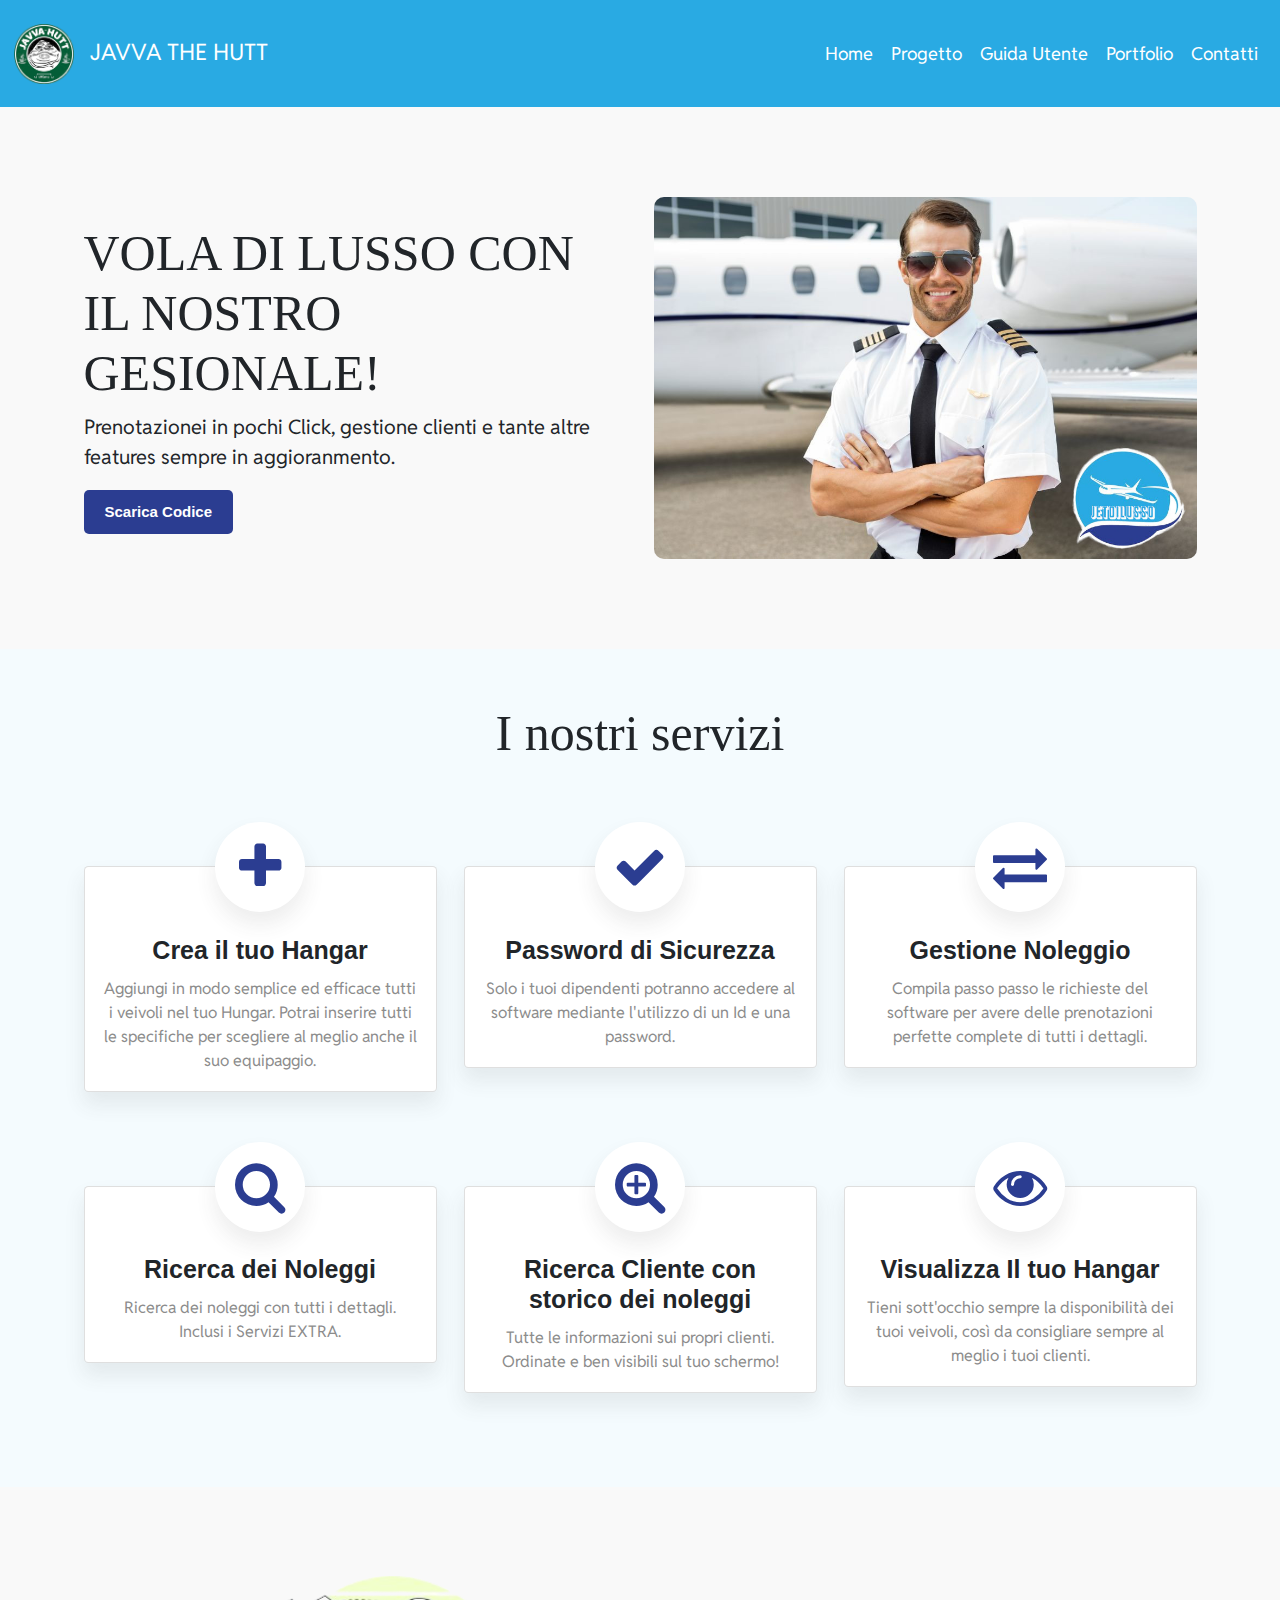
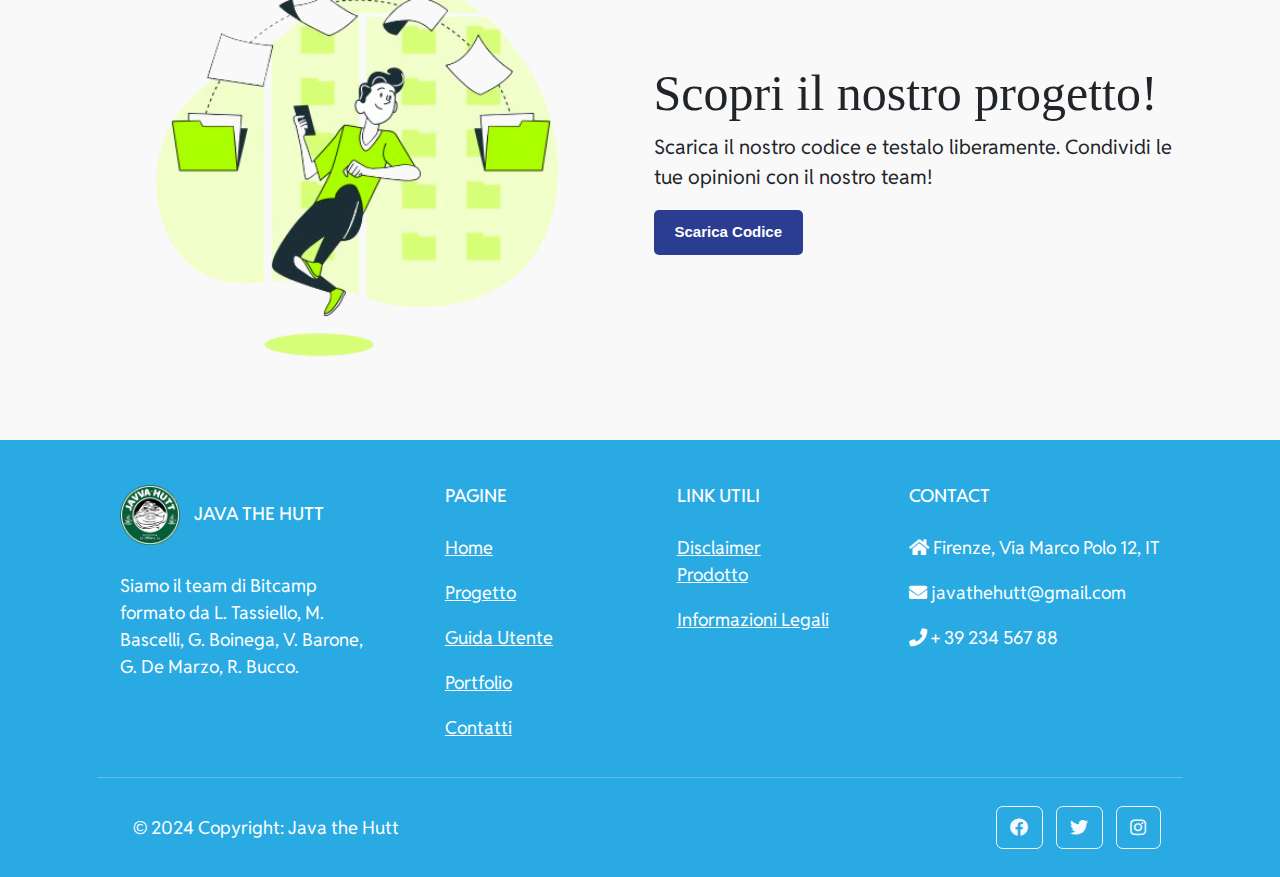
<file: index.html>
﻿<!DOCTYPE html>

<html lang="en" xmlns="http://www.w3.org/1999/xhtml">
<head>

  <meta charset="UTF-8">
  <meta name="viewport" content="width=device-width, initial-scale=1.0">
  <meta name="description" content="">
  <meta name="keywords" content="">
  <meta name="author" content="Mattia Bascelli"> <!-- Aggiungere tutti i nomi -->
  
  <title>Homepage</title>

  <!-- Favicon -->

  <link rel="icon" href="img/logo_hutt.png" type="image/x-icon">

  <!-- Font: Reddit Sans -->

  <link rel="preconnect" href="https://fonts.googleapis.com">
  <link rel="preconnect" href="https://fonts.gstatic.com" crossorigin>
  <link href="https://fonts.googleapis.com/css2?family=Reddit+Sans:ital,wght@0,200..900;1,200..900&display=swap" rel="stylesheet">

  <!-- Link icone -->
    
  <link rel="stylesheet" href="https://cdnjs.cloudflare.com/ajax/libs/font-awesome/5.15.4/css/all.min.css">

    <!-- sezione servizi -->

    <link href="https://maxcdn.bootstrapcdn.com/font-awesome/4.7.0/css/font-awesome.min.css" rel="stylesheet">

    <!-- bootstrap -->

    <link href="https://cdn.jsdelivr.net/npm/bootstrap@5.3.3/dist/css/bootstrap.min.css" rel="stylesheet" integrity="sha384-QWTKZyjpPEjISv5WaRU9OFeRpok6YctnYmDr5pNlyT2bRjXh0JMhjY6hW+ALEwIH" crossorigin="anonymous">
    <script src="https://cdn.jsdelivr.net/npm/bootstrap@5.3.3/dist/js/bootstrap.bundle.min.js" integrity="sha384-YvpcrYf0tY3lHB60NNkmXc5s9fDVZLESaAA55NDzOxhy9GkcIdslK1eN7N6jIeHz" crossorigin="anonymous"></script>

    <link href="src/stile.css" rel="stylesheet" type="text/css">

    <style>
        #radius {
            border-radius: 10px;
        }
    </style>
</head>
<body>

    <!-- navbar -->
    <nav class="navbar navbar-expand-md navbar-light pt-3 pb-3">
        <div class="container-xxl">
        <!-- navbar brand / title -->
        <a class="navbar-brand" href="#home" style="color: white;">
            <img src="img/logo_hutt.png" alt="logo Image" width="60" height="60" style="margin-right: 10px;">
            JAVVA THE HUTT
        </a>
        <!-- toggle button for mobile nav -->
        <button class="navbar-toggler" type="button" data-bs-toggle="collapse" data-bs-target="#main-nav" aria-controls="main-nav" aria-expanded="false" aria-label="Toggle navigation">
            <span class="navbar-toggler-icon"></span>
        </button>

        <!-- navbar links -->
        <div class="collapse navbar-collapse justify-content-end align-center" id="main-nav">
            <ul class="navbar-nav">
            <li class="nav-item">
                <a class="nav-link" href="#home" style="color: white;">Home</a>
            </li>
            <li class="nav-item">
                <a class="nav-link" href="src/progetto.html" style="color: white;">Progetto</a>
            </li>
            <li class="nav-item">
                <a class="nav-link" href="src/guidaUtente.html" style="color: white;">Guida Utente</a>
            </li>
            <li class="nav-item">
                <a class="nav-link" href="src/portfolio.html" style="color: white;">Portfolio</a>
            </li>
            <li class="nav-item">
                <a class="nav-link" href="src/contatti.html" style="color: white;">Contatti</a>
            </li>          
            </ul>
        </div>
        </div>
    </nav>
    


    <main class="mt5 mb5 pt5 pb5">

    <!-- Hero section -->

    <section class="hero_section">

        <div class="container">
            <div class="row align-items-center">
                <div class="col-md-6 first_container">
                    <h2>VOLA DI LUSSO CON IL NOSTRO GESIONALE!</h2>
                    <p>Prenotazionei in pochi Click, gestione clienti e tante altre features sempre in aggioranmento.
                    </p>
                    <a href="src/codiceJava.zip" class="btn color">Scarica Codice</a>
                </div>
                <div class="col-md-6">
                    <img src="img/pilotaJet.jpg" class="img-fluid img_form" alt="pilotaJet" id="radius">
                </div>
            </div>
        </div>

    </section>

    <!-- Sezione funzionatalitá -->

    <section class="container pt-5 pb5 funzionalita">
        <div class="container">
            <h2 class="h3 block-title text-center">I nostri servizi</h2>
            <div class="row pt-5 mt-30">
                <div class="col-lg-4 col-sm-12 mb-30 pb-5 card_funzionalita">
                    <div class="card nostri_servizi_card">
                        <div class="box-shadow bg-white rounded-circle mx-auto text-center" style="width: 90px; height: 90px; margin-top: -45px;">
                            <i class="fa fa-plus fa-3x head-icon"></i>
                        </div>
                        <div class="card-body text-center">
                            <h3 class="card-title pt-1 nostri_servizi_testo">Crea il tuo Hangar</h3>
                            <p class="card-text">Aggiungi in modo semplice ed efficace tutti i veivoli nel tuo Hungar. Potrai inserire tutti le specifiche per scegliere al meglio anche il suo equipaggio.</p>
                        </div>
                    </div>
                </div>
                <div class="col-lg-4 col-sm-12 mb-30 pb-5 card_funzionalita">
                    <div class="card nostri_servizi_card">
                        <div class="box-shadow bg-white rounded-circle mx-auto text-center" style="width: 90px; height: 90px; margin-top: -45px;"><i class="fa fa-check fa-3x head-icon"></i></div>
                        <div class="card-body text-center">
                            <h3 class="card-title pt-1 nostri_servizi_testo">Password di Sicurezza</h3>
                            <p class="card-text">Solo i tuoi dipendenti potranno accedere al software mediante l'utilizzo di un Id e una password.</p>
                        </div>
                    </div>
                </div>
                <div class="col-lg-4 col-sm-12 mb-30 pb-5 card_funzionalita">
                    <div class="card nostri_servizi_card">
                        <div class="box-shadow bg-white rounded-circle mx-auto text-center" style="width: 90px; height: 90px; margin-top: -45px;">
                            <i class="fa fa-exchange fa-3x head-icon"></i>
                        </div>
                        <div class="card-body text-center">
                            <h3 class="card-title pt-1 nostri_servizi_testo">Gestione Noleggio</h3>
                            <p class="card-text">Compila passo passo le richieste del software per avere delle prenotazioni perfette complete di tutti i dettagli.</p>
                        </div>
                    </div>
                </div>
                <div class="col-lg-4 col-sm-12 mb-30 pb-5 card_funzionalita">
                    <div class="card nostri_servizi_card">
                        <div class="box-shadow bg-white rounded-circle mx-auto text-center" style="width: 90px; height: 90px; margin-top: -45px;">
                            <i class="fa fa-search fa-3x head-icon"></i> 
                        </div>
                        <div class="card-body text-center">
                            <h3 class="card-title pt-1 nostri_servizi_testo">Ricerca dei Noleggi</h3>
                            <p class="card-text">Ricerca dei noleggi con tutti i dettagli. Inclusi i Servizi EXTRA.</p>
                        </div>
                    </div>
                </div>
                <div class="col-lg-4 col-sm-12 mb-30 pb-5 card_funzionalita">
                    <div class="card nostri_servizi_card">
                        <div class="box-shadow bg-white rounded-circle mx-auto text-center" style="width: 90px; height: 90px; margin-top: -45px;">
                            <i class="fa fa-search-plus fa-3x head-icon"></i>
                        </div>
                        <div class="card-body text-center">
                            <h3 class="card-title pt-1 nostri_servizi_testo">Ricerca Cliente con storico dei noleggi</h3>
                            <p class="card-text">Tutte le informazioni sui propri clienti. Ordinate e ben visibili sul tuo schermo!</p>
                        </div>
                    </div>
                </div>
                <div class="col-lg-4 col-sm-12 mb-30 pb-5 card_funzionalita">
                    <div class="card nostri_servizi_card">
                        <div class="box-shadow bg-white rounded-circle mx-auto text-center" style="width: 90px; height: 90px; margin-top: -45px;">
                            <i class="fa fa-eye fa-3x head-icon"></i>
                        </div>
                        <div class="card-body text-center">
                            <h3 class="card-title pt-1 nostri_servizi_testo">Visualizza Il tuo Hangar</h3>
                            <p class="card-text">Tieni sott'occhio sempre la disponibilità dei tuoi veivoli, così da consigliare sempre al meglio i tuoi clienti.</p>
                        </div>
                    </div>
                </div>
            </div>
        </div>
    </section>

    <!-- call to action -->

    <section class="call_to_action">

        <div class="container">
            <div class="row align-items-center">
                <div class="col-md-6">
                    <img src="img/call_to_action.png" class="img-fluid img_form" alt="Illustazione di una persona con dei file">
                </div>
                <div class="col-md-6 first_container">
                    <h2>Scopri il nostro progetto!</h2>
                    <p>Scarica il nostro codice e testalo liberamente. Condividi le tue opinioni con il nostro team!
                    </p>
                    <a href="#" class="btn color">Scarica Codice</a>
                </div>
            </div>
        </div>

    </section>



    </main>


    <footer
          class="text-center text-lg-start text-white">
        <!-- Grid container -->
        <div class="container p-4 pb-0">
            <!-- Section: Links -->
            <section class="">
                <!--Grid row-->
                <div class="row">
                <!-- Grid column -->
                <div class="col-md-3 col-lg-3 col-xl-3 mx-auto mt-3">
                    <h6 class="text-uppercase mb-4 font-weight-bold">
                        <img src="img/logo_hutt.png" alt="logo Image" width="60" height="60" style="margin-right: 10px;">
                        Java the Hutt
                    </h6>
                    <p>
                    Siamo il team di Bitcamp formato da L. Tassiello, M. Bascelli, G. Boinega, V. Barone, G. De Marzo, R. Bucco.
                    </p>
                </div>
                <!-- Grid column -->

                <hr class="w-100 clearfix d-md-none" />

                <!-- Grid column -->
                <div class="col-md-2 col-lg-2 col-xl-2 mx-auto mt-3">
                    <h6 class="text-uppercase mb-4 font-weight-bold">Pagine</h6>
                    <p>
                    <a class="text-white" href="index.html">Home</a>
                    </p>
                    <p>
                    <a class="text-white" href="src/progetto.html">Progetto</a>
                    </p>
                    <p>
                    <a class="text-white" href="src/guidaUtente.html">Guida Utente</a>
                    </p>
                    <p>
                    <a class="text-white" href="src/portfolio.html">Portfolio</a>
                    </p>
                    <p>
                    <a class="text-white" href="src/contatti.html">Contatti</a>
                    </p>
                </div>
                <!-- Grid column -->

                <hr class="w-100 clearfix d-md-none" />

                <!-- Grid column -->
                <div class="col-md-3 col-lg-2 col-xl-2 mx-auto mt-3">
                    <h6 class="text-uppercase mb-4 font-weight-bold">
                    Link Utili
                    </h6>
                    <p>
                    <a class="text-white" href="#">Disclaimer Prodotto</a>
                    </p>
                    <p>
                    <a class="text-white" href="#">Informazioni Legali</a>
                    </p>
                    
                </div>

                <!-- Grid column -->
                <hr class="w-100 clearfix d-md-none" />

                <!-- Grid column -->
                <div class="col-md-4 col-lg-3 col-xl-3 mx-auto mt-3">
                    <h6 class="text-uppercase mb-4 font-weight-bold">Contact</h6>
                    <p><i class="fas fa-home mr-3"></i> Firenze, Via Marco Polo 12, IT</p>
                    <p><i class="fas fa-envelope mr-3"></i> javathehutt@gmail.com</p>
                    <p><i class="fas fa-phone mr-3"></i> + 39 234 567 88</p>
                </div>
                <!-- Grid column -->
                </div>
                <!--Grid row-->
            </section>
            <!-- Section: Links -->

            <hr class="my-3">

            <!-- Section: Copyright -->
            <section class="p-3 pt-0">
                <div class="row d-flex align-items-center">
                <!-- Grid column -->
                <div class="col-md-7 col-lg-8 text-center text-md-start">
                    <!-- Copyright -->
                    <div class="p-3">
                    © 2024 Copyright: Java the Hutt
                    </div>
                    <!-- Copyright -->
                </div>
                <!-- Grid column -->

                <!-- Grid column -->
                <div class="col-md-5 col-lg-4 ml-lg-0 text-center text-md-end">
                    <!-- Facebook -->
                    <a
                    class="btn btn-outline-light btn-floating m-1"
                    class="text-white"
                    role="button"
                    ><i class="fab fa-facebook-f"></i
                    ></a>

                    <!-- Twitter -->
                    <a
                    class="btn btn-outline-light btn-floating m-1"
                    class="text-white"
                    role="button"
                    ><i class="fab fa-twitter"></i
                    ></a>

                    <!-- Instagram -->
                    <a
                    class="btn btn-outline-light btn-floating m-1"
                    class="text-white"
                    role="button"
                    ><i class="fab fa-instagram"></i
                    ></a>
                </div>
                <!-- Grid column -->
                </div>
            </section>
            <!-- Section: Copyright -->
        </div>
    </footer>


</body>
</html>
</file>
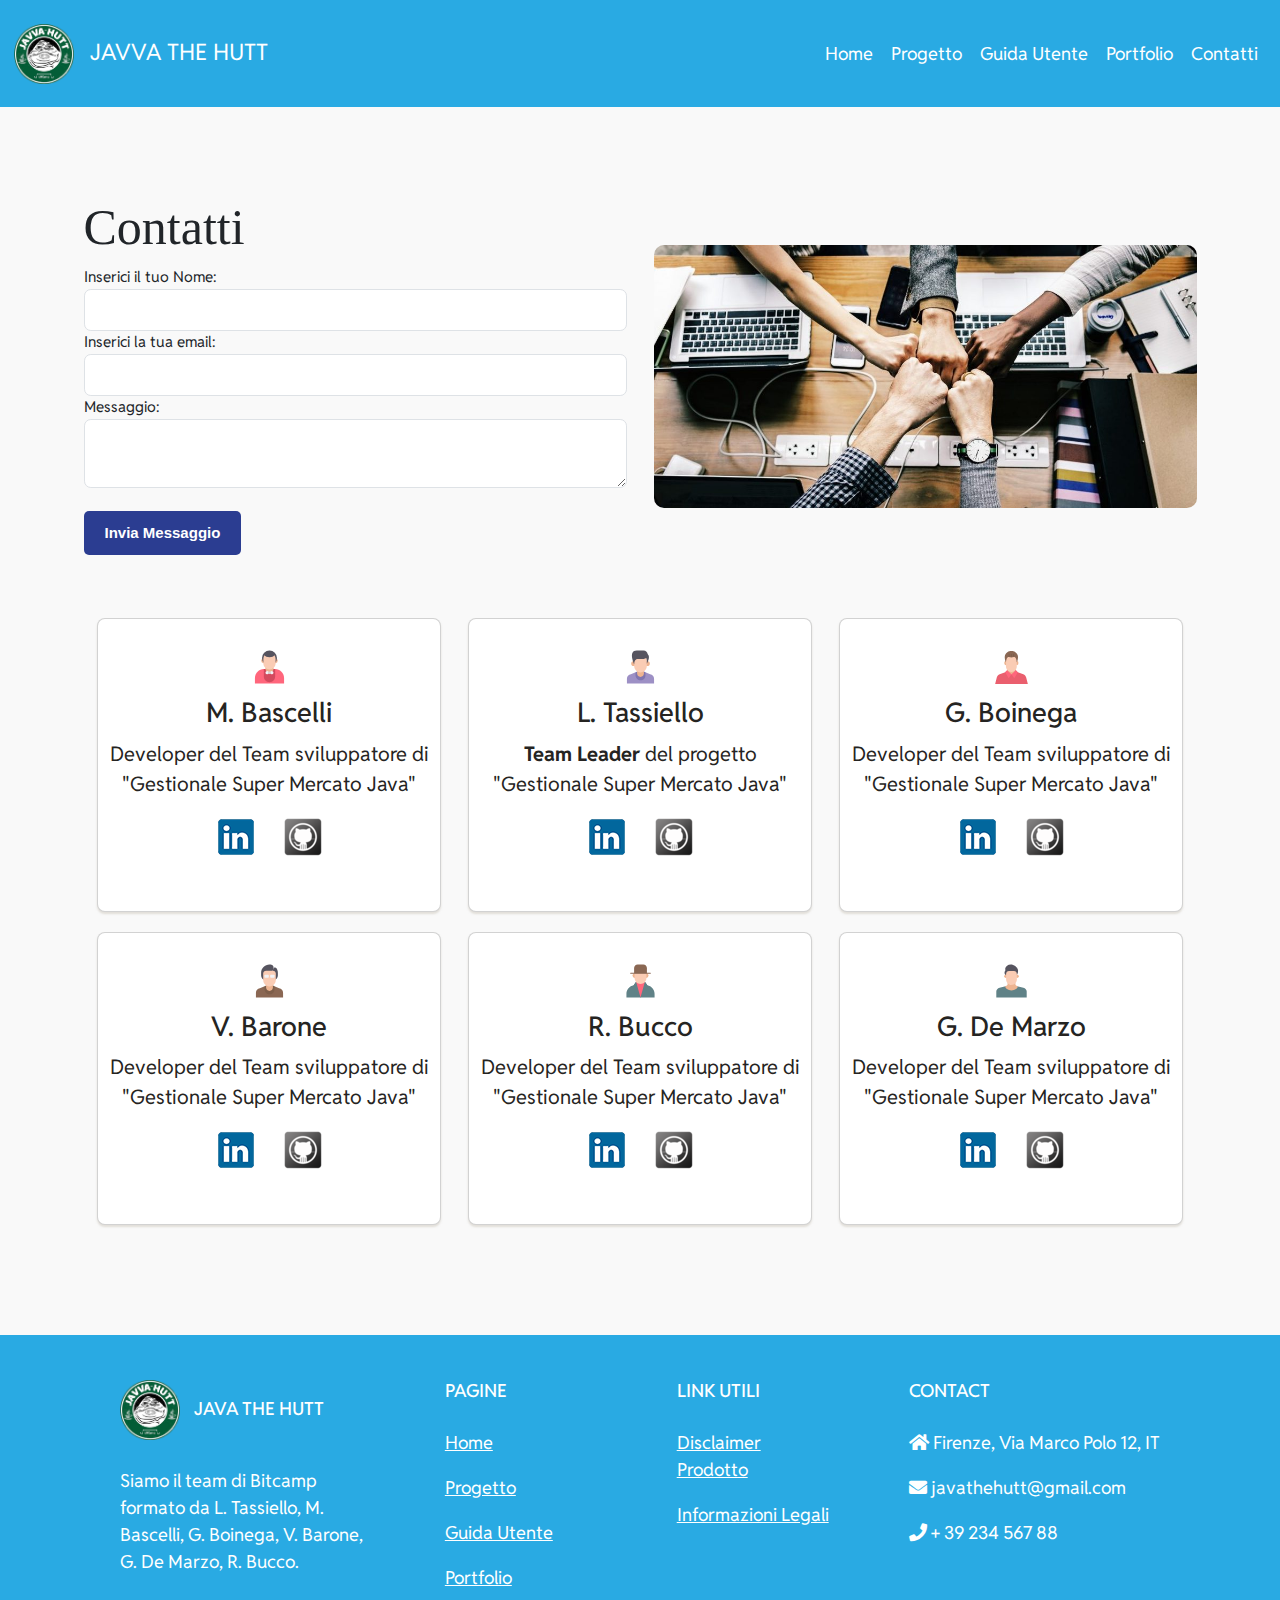
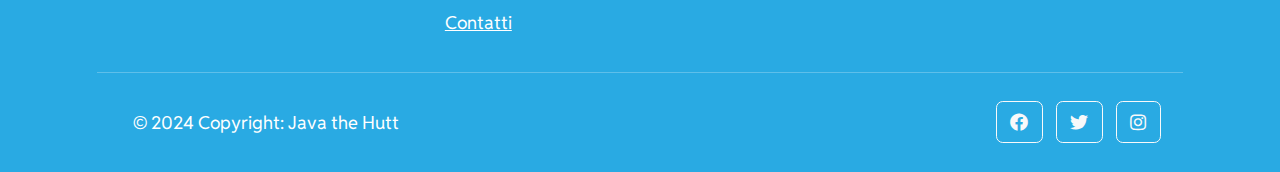
<file: src/contatti.html>
﻿<!DOCTYPE html>

<html lang="en" xmlns="http://www.w3.org/1999/xhtml">
<head>
    <meta charset="UTF-8">
    <meta name="viewport" content="width=device-width, initial-scale=1.0">
    <meta name="description" content="">
    <meta name="keywords" content="">
    <meta name="author" content="Bascelli Mattia"> <!-- Aggiungere tutti i nomi -->

    <title>Progetto - Javva the Hutt</title>

    <!-- Favicon -->

    <link rel="icon" href="../img/logo_hutt.png" type="image/x-icon">

    <!-- Font: Reddit Sans -->

    <link rel="preconnect" href="https://fonts.googleapis.com">
    <link rel="preconnect" href="https://fonts.gstatic.com" crossorigin>
    <link href="https://fonts.googleapis.com/css2?family=Reddit+Sans:ital,wght@0,200..900;1,200..900&display=swap" rel="stylesheet">

    <!-- Link icone -->

    <link rel="stylesheet" href="https://cdnjs.cloudflare.com/ajax/libs/font-awesome/5.15.4/css/all.min.css">

    <!-- sezione servizi -->

    <link href="https://maxcdn.bootstrapcdn.com/font-awesome/4.7.0/css/font-awesome.min.css" rel="stylesheet">

    <!-- bootstrap -->

    <link href="https://cdn.jsdelivr.net/npm/bootstrap@5.3.3/dist/css/bootstrap.min.css" rel="stylesheet" integrity="sha384-QWTKZyjpPEjISv5WaRU9OFeRpok6YctnYmDr5pNlyT2bRjXh0JMhjY6hW+ALEwIH" crossorigin="anonymous">
    <script src="https://cdn.jsdelivr.net/npm/bootstrap@5.3.3/dist/js/bootstrap.bundle.min.js" integrity="sha384-YvpcrYf0tY3lHB60NNkmXc5s9fDVZLESaAA55NDzOxhy9GkcIdslK1eN7N6jIeHz" crossorigin="anonymous"></script>

    <link href="stile.css" rel="stylesheet" type="text/css">
    <style>
        .card {
            border-radius: 8px;
            box-shadow: 0 2px 2px rgba(204, 197, 185, 0.5);
            background-color: #FFFFFF;
            color: #252422;
            margin-bottom: 20px;
            position: relative;
            z-index: 1;
            text-align: center;
        }

        .so_top_icon {
            width: 60px;
            height: 60px;
            border-radius: 50%;
            background: #fff;
            overflow: hidden;
            display: flex;
            align-items: center;
            justify-content: center;
        }

        #radius {
            border-radius: 10px;
        }
    </style>
</head>
<body>
    <!-- navbar -->
    <nav class="navbar navbar-expand-md navbar-light pt-3 pb-3">
        <div class="container-xxl">
            <!-- navbar brand / title -->
            <a class="navbar-brand" href="#home" style="color: white;">
                <img src="../img/logo_hutt.png" alt="logo Image" width="60" height="60" style="margin-right: 10px;">
                JAVVA THE HUTT
            </a>
            <!-- toggle button for mobile nav -->
            <button class="navbar-toggler" type="button" data-bs-toggle="collapse" data-bs-target="#main-nav" aria-controls="main-nav" aria-expanded="false" aria-label="Toggle navigation">
                <span class="navbar-toggler-icon"></span>
            </button>

            <!-- navbar links -->
            <div class="collapse navbar-collapse justify-content-end align-center" id="main-nav">
                <ul class="navbar-nav">
                    <li class="nav-item">
                        <a class="nav-link" href="../index.html" style="color: white;">Home</a>
                    </li>
                    <li class="nav-item">
                        <a class="nav-link" href="progetto.html" style="color: white;">Progetto</a>
                    </li>
                    <li class="nav-item">
                        <a class="nav-link" href="guidaUtente.html" style="color: white;">Guida Utente</a>
                    </li>
                    <li class="nav-item">
                        <a class="nav-link" href="portfolio.html" style="color: white;">Portfolio</a>
                    </li>
                    <li class="nav-item">
                        <a class="nav-link" href="contatti.html" style="color: white;">Contatti</a>
                    </li>
                </ul>
            </div>
        </div>
    </nav>
    <main class="mt5 mb5 pt5 pb5">

        <!-- Hero section -->

        <section class="hero_section">

            <div class="container">
                <div class="row align-items-center">
                    <div class="col-md-6">
                        <h2>Contatti</h2>
                        <form>
                            <div class="form-group">
                                <label for="nome">Inserici il tuo Nome:</label>
                                <input type="text" class="form-control" id="nome" name="nome" required />
                            </div>
                            <div class="form-group">
                                <label for="email">Inserici la tua email:</label>
                                <input type="email" class="form-control" id="email" name="email" required />
                            </div>
                            <div class="form-group">
                                <label for="messaggio">Messaggio:</label>
                                <textarea type="text" class="form-control" id="messaggio" name="messaggio">
                                </textarea>
                            </div>
                            <br />
                            <button type="button" class="btn color">Invia Messaggio</button>
                        </form>
                    </div>
                    <div class="col-md-6 first_container">
                        <img src="../img/team.jpg" class="img-fluid img_form" alt="Illustrazione di una dashboard con delle persone" id="radius">
                        


                    </div>

                </div>
            </div>
            <!--INSERIRE qui form con un div-->
            <main class="pt-2">
                <div class="container mt-5">
                  


                    <div id="containAll" class="container bootstrap snippets bootdeys">
                        <div class="row">
                            <div class="col-md-4 col-sm-6 content-card">
                                <div class="card-big-shadow">
                                    <div class="card " data-background="color" data-color="blue" data-radius="none">
                                        <div id="cont_icona" class="row d-flex justify-content-center align-items-center mt-3">
                                            <div class="so_top_icon">
                                                <svg height="800px" width="800px" version="1.1" id="Layer_1" xmlns="http://www.w3.org/2000/svg" xmlns:xlink="http://www.w3.org/1999/xlink"
                                                     viewBox="0 0 508.609 508.609" xml:space="preserve">
                                                <g>
                                                <circle style="fill:#EEB490;" cx="163.942" cy="159.364" r="36.959" />
                                                <circle style="fill:#EEB490;" cx="344.328" cy="159.364" r="36.959" />
                          </g>
                                                <circle style="fill:#56545F;" cx="254.135" cy="115.285" r="115.285" />
                                                <path style="fill:#FF667C;" d="M338.564,284.821H169.706c-77.309,0-140.037,62.728-140.037,140.037v83.751H478.94v-83.751
                           C478.601,347.55,415.873,284.821,338.564,284.821z" />
                                                <path style="fill:#D34A5E;" d="M166.993,284.821v116.98c0,48.148,38.993,87.142,87.142,87.142s87.142-38.993,87.142-87.142v-116.98
                           H166.993z" />
                                                <circle style="fill:#EEB490;" cx="254.135" cy="271.936" r="62.728" />
                                                <g>
                                                <circle style="fill:#F1F3F7;" cx="218.872" cy="341.785" r="26.109" />
                                                <circle style="fill:#F1F3F7;" cx="289.399" cy="341.785" r="26.109" />
                          </g>
                                                <circle style="fill:#D6D6D8;" cx="254.135" cy="341.785" r="19.666" />
                                                <path style="fill:#FACCB4;" d="M330.766,74.257c-10.172,17.971-40.689,31.195-76.63,31.195s-66.458-13.224-76.63-31.195
                           c-11.189,15.597-17.632,34.585-17.632,54.93v69.171c0,52.217,42.384,94.262,94.262,94.262c52.217,0,94.262-42.384,94.262-94.262
                           v-68.832C348.397,108.842,341.955,89.854,330.766,74.257z" />
                          </svg>
                                            </div>
                                        </div>

                                        <div class="content">
                                            <h4 class="title">M. Bascelli</h4>
                                            <p class="description">Developer del Team sviluppatore di "Gestionale Super Mercato Java"</p>
                                        </div>
                                        <div class="row text-center mb-5 mx-auto immagini">
                                            <div class="col linkedin">
                                                <a href="https://www.linkedin.com/in/mattia-bascelli-b8a60b275/">
                                                    <img src="../img/linkedinSmall.png" alt="LinkedIn" />
                                                </a>
                                            </div>

                                            <div class="col github">
                                                <a href="https://github.com/mattiabascelli">
                                                    <img src="../img/git.png" alt="Github" />
                                                </a>
                                            </div>
                                        </div>
                                    </div> <!-- end card -->
                                </div>
                            </div>

                            <div class="col-md-4 col-sm-6 content-card">
                                <div class="card-big-shadow">
                                    <div class="card " data-background="color" data-color="green" data-radius="none">


                                        <div id="cont_icona" class="row d-flex justify-content-center align-items-center mt-3">

                                            <div class="so_top_icon">

                                                <svg height="800px" width="800px" version="1.1" id="Layer_1" xmlns="http://www.w3.org/2000/svg" xmlns:xlink="http://www.w3.org/1999/xlink"
                                                     viewBox="0 0 508.609 508.609" xml:space="preserve">
                                                <g>
                                                <circle style="fill:#EEB490;" cx="150.887" cy="200.053" r="39.672" />
                                                <circle style="fill:#EEB490;" cx="357.722" cy="200.053" r="39.672" />
                          </g>
                                                <path style="fill:#9D90C5;" d="M463.513,508.609H45.097v-74.935c0-34.925,26.109-64.085,60.355-68.493l92.228-36.62h113.25
                           l92.228,36.62c34.585,4.069,60.355,33.568,60.355,68.493V508.609z" />
                                                <path style="fill:#8075AF;" d="M178.013,348.567v33.568c0,42.723,34.924,78.665,77.648,77.987
                           c41.367-0.678,74.596-34.585,74.596-76.291v-35.264c0-12.207-9.833-22.04-22.04-22.04H199.714
                           C187.846,326.866,178.013,336.699,178.013,348.567z" />
                                                <path style="fill:#EEB490;" d="M202.087,300.419v55.608c0,28.821,23.396,52.217,52.217,52.217l0,0
                           c28.821,0,52.217-23.396,52.217-52.217v-55.608H202.087z" />
                                                <path style="fill:#FACCB4;" d="M306.861,94.601H201.748c-24.752,0-44.758,20.005-44.758,44.758v100.705
                           c0,53.913,43.74,97.314,97.314,97.314l0,0c53.913,0,97.314-43.74,97.314-97.314V139.359
                           C351.619,114.607,331.613,94.601,306.861,94.601z" />
                                                <g>
                                                <path style="fill:#56545F;" d="M351.619,52.895c0,0,74.935,9.833,0,151.226V146.14c0,0-5.425-41.706-30.856-44.079L351.619,52.895z
                    " />
                                                <path style="fill:#56545F;" d="M300.758,0h-92.906c-3.73,0-7.46,0.339-10.85,1.017l0,0c-140.376,0-40.011,210.225-40.011,210.225
                    c0-81.038,50.861-81.377,50.861-81.377h93.245c35.942,0,64.763-29.16,64.763-64.763l0,0C365.86,29.16,336.699,0,300.758,0z" />
                          </g>
                          </svg>


                                            </div>
                                        </div>

                                        <div class="content ">
                                            <h4 class="title">L. Tassiello</h4>
                                            <p class="description"><strong>Team Leader</strong> del progetto "Gestionale Super Mercato Java"</p>
                                        </div>
                                        <div class="row text-center mb-5 mx-auto immagini">
                                            <div class="col linkedin">
                                                <a href="https://www.linkedin.com/in/luca-tassiello-b0b98a2aa">
                                                    <img src="../img/linkedinSmall.png" alt="LinkedIn" />
                                                </a>
                                            </div>

                                            <div class="col github">
                                                <a href="https://github.com/Tassiello">
                                                    <img src="../img/git.png" alt="Github" />
                                                </a>
                                            </div>
                                        </div>

                                    </div> <!-- end card -->
                                </div>
                            </div>

                            <div class="col-md-4 col-sm-6 content-card">
                                <div class="card-big-shadow">
                                    <div class="card " data-background="color" data-color="yellow" data-radius="none">


                                        <div id="cont_icona" class="row d-flex justify-content-center align-items-center mt-3">

                                            <div class="so_top_icon">

                                                <svg version="1.1" id="Layer_1" xmlns="http://www.w3.org/2000/svg" xmlns:xlink="http://www.w3.org/1999/xlink"
                                                     viewBox="0 0 508.968 508.968" xml:space="preserve">
                                                <path style="fill:#EA5F6E;" d="M481.154,407.585c-5.764-22.718-22.379-41.367-44.758-49.166l-84.429-29.838l-46.792-47.809h-50.861
                           h-50.861l-46.792,48.148l-84.429,29.838c-22.04,7.799-38.993,26.109-44.758,49.166L2.383,508.968h504.201L481.154,407.585z" />
                                                <g>
                                                <rect x="187.178" y="277.042" style="fill:#EEB490;" width="130.543" height="82.056" />
                                                <ellipse style="fill:#EEB490;" cx="165.138" cy="186.51" rx="22.04" ry="32.551" />
                                                <ellipse style="fill:#EEB490;" cx="339.761" cy="186.51" rx="22.04" ry="32.551" />
                          </g>
                                                <path style="fill:#FACCB4;" d="M169.207,78.346v161.06c0,46.114,37.298,83.412,83.412,83.412l0,0
                           c46.114,0,83.412-37.298,83.412-83.412V78.346H169.207z" />
                                                <path style="fill:#8A6753;" d="M350.272,66.817C329.25-3.032,252.28,0.02,252.28,0.02s-76.63-3.052-97.653,66.797
                           c-15.597,51.539,14.58,107.147,14.58,107.147s6.103-62.728,23.735-75.613c17.632-12.546,45.775,0,59.677,0
                           c13.902,0,42.045-12.546,59.677,0s23.735,75.613,23.735,75.613S365.53,118.695,350.272,66.817z" />
                                                <g>
                                                <polygon style="fill:#FF667C;" points="187.178,297.726 254.315,359.098 211.591,420.131 156.662,328.92 	" />
                                                <polygon style="fill:#FF667C;" points="321.451,297.726 254.315,359.098 296.699,420.131 351.967,328.92 	" />
                                      </g>
                                                <g>
                                                <path style="fill:#7D5E4A;" d="M252.28,88.179c-3.73,0-6.781-3.052-6.781-6.781V51.559c0-3.73,3.052-6.781,6.781-6.781
                            c3.73,0,6.781,3.052,6.781,6.781v29.838C259.062,85.127,256.01,88.179,252.28,88.179z" />
                                                <path style="fill:#7D5E4A;" d="M217.356,84.449c-3.73,0-6.781-3.052-6.781-6.781V47.829c0-3.73,3.052-6.781,6.781-6.781
                            s6.781,3.052,6.781,6.781v29.838C224.137,81.397,221.085,84.449,217.356,84.449z" />
                                                <path style="fill:#7D5E4A;" d="M287.205,84.449c-3.73,0-6.781-3.052-6.781-6.781V47.829c0-3.73,3.052-6.781,6.781-6.781
                            s6.781,3.052,6.781,6.781v29.838C293.986,81.397,290.934,84.449,287.205,84.449z" />
                          </g>
                          </svg>




                                            </div>


                                        </div>



                                        <div class="content ">
                                            <h4 class="title">G. Boinega</h4>
                                            <p class="description">Developer del Team sviluppatore di "Gestionale Super Mercato Java"</p>
                                        </div>
                                        <div class="row text-center mb-5 mx-auto immagini">
                                            <div class="col linkedin">
                                                <a href="https://www.linkedin.com/in/giuseppe-boinega-59827a1b4/">
                                                    <img src="../img/linkedinSmall.png" alt="LinkedIn" />
                                                </a>
                                            </div>

                                            <div class="col github">
                                                <a href="https://github.com/Pep97">
                                                    <img src="../img/git.png" alt="Github" />
                                                </a>
                                            </div>
                                        </div>

                                    </div> <!-- end card -->
                                </div>
                            </div>
                        </div>
                        <div class="row">

                            <div class="col-md-4 col-sm-6 content-card">
                                <div class="card-big-shadow">
                                    <div class="card " data-background="color" data-color="brown" data-radius="none">


                                        <div id="cont_icona" class="row d-flex justify-content-center align-items-center mt-3">

                                            <div class="so_top_icon">

                                                <svg height="800px" width="800px" version="1.1" id="Layer_1" xmlns="http://www.w3.org/2000/svg" xmlns:xlink="http://www.w3.org/1999/xlink"
                                                     viewBox="0 0 508.609 508.609" xml:space="preserve">
                                                <path style="fill:#8A6753;" d="M463.513,508.609H45.097v-74.935c0-34.925,26.109-64.085,60.355-68.493l92.228-36.62h113.25
                       l92.228,36.62c34.585,4.069,60.355,33.568,60.355,68.493V508.609z" />
                                                <path style="fill:#7D5E4A;" d="M178.013,348.567v33.568c0,42.723,34.924,78.665,77.648,77.987
                       c41.367-0.678,74.596-34.585,74.596-76.291v-35.264c0-12.207-9.833-22.04-22.04-22.04H199.714
                       C187.846,326.866,178.013,336.699,178.013,348.567z" />
                                                <path style="fill:#EEB490;" d="M202.087,300.419v55.608c0,28.821,23.396,52.217,52.217,52.217l0,0
                       c28.821,0,52.217-23.396,52.217-52.217v-55.608H202.087z" />
                                                <g>
                                                <path style="fill:#56545F;" d="M254.305,0L254.305,0C182.76,0,125.118,57.981,125.118,129.187v34.585
                    c0,44.079,35.603,79.682,79.682,79.682h50.522l59.677-185.473c7.46-23.396-6.103-48.487-30.177-54.252
                    C274.988,1.356,264.816,0,254.305,0z" />
                                                <path style="fill:#56545F;" d="M312.625,65.78l-57.303,177.674h48.487c44.079,0,79.682-35.603,79.682-79.682v-34.585
                    c0-26.109-7.799-50.522-21.023-70.866C349.584,38.993,319.746,43.401,312.625,65.78z" />
                          </g>
                                                <path style="fill:#FACCB4;" d="M306.861,94.601H201.748c-24.752,0-44.758,20.005-44.758,44.758v100.705
                       c0,53.913,43.74,97.314,97.314,97.314l0,0c53.913,0,97.314-43.74,97.314-97.314V139.359
                       C351.619,114.607,331.613,94.601,306.861,94.601z" />
                                                <g>
                                                <path style="fill:#F1F3F7;" d="M231.926,204.122h-44.079c-6.442,0-11.868-5.425-11.868-11.868V168.18
                        c0-6.442,5.425-11.868,11.868-11.868h44.079c6.442,0,11.868,5.425,11.868,11.868v24.074
                        C243.454,198.697,238.368,204.122,231.926,204.122z" />
                                                <path style="fill:#F1F3F7;" d="M320.763,204.122h-44.079c-6.442,0-11.868-5.425-11.868-11.868V168.18
                        c0-6.442,5.425-11.868,11.868-11.868h44.079c6.442,0,11.868,5.425,11.868,11.868v24.074
                        C332.63,198.697,327.205,204.122,320.763,204.122z" />
                              </g>
                              </svg>





                                            </div>



                                        </div>


                                        <div class="content ">
                                            <h4 class="title">V. Barone</h4>
                                            <p class="description">Developer del Team sviluppatore di "Gestionale Super Mercato Java"</p>
                                        </div>
                                        <div class="row text-center mb-5 mx-auto immagini">
                                            <div class="col linkedin">
                                                <a href="https://www.linkedin.com/in/vincenzo-barone-58a840169/">
                                                    <img src="../img/linkedinSmall.png" alt="LinkedIn" />
                                                </a>
                                            </div>

                                            <div class="col github">
                                                <a href="https://github.com/vincenzobarone98">
                                                    <img src="../img/git.png" alt="Github" />
                                                </a>
                                            </div>
                                        </div>

                                    </div> <!-- end card -->
                                </div>
                            </div>

                            <div class="col-md-4 col-sm-6 content-card">
                                <div class="card-big-shadow">
                                    <div class="card " data-background="color" data-color="purple" data-radius="none">

                                        <div id="cont_icona" class="row d-flex justify-content-center align-items-center mt-3">

                                            <div class="so_top_icon">
                                                <svg height="800px" width="800px" version="1.1" id="Layer_1" xmlns="http://www.w3.org/2000/svg" xmlns:xlink="http://www.w3.org/1999/xlink"
                                                     viewBox="0 0 508.948 508.948" xml:space="preserve">
                                                <path style="fill:#608287;" d="M360.604,318.389l-38.315-50.861H186.66l-38.315,50.861
                       C85.277,329.918,37.468,385.187,37.468,451.645v57.303h434.013v-57.303C471.481,385.187,423.672,329.918,360.604,318.389z" />
                                                <polygon style="fill:#FF667C;" points="186.66,267.528 181.234,332.291 222.601,445.881 254.474,508.609 309.065,402.819
                       328.392,313.303 322.289,267.528 " />
                                                <g>
                                                <polygon style="fill:#608287;" points="186.66,267.528 254.474,508.609 155.804,412.991 185.303,381.796 145.293,376.032
                    148.344,318.389 	" />
                                                <polygon style="fill:#608287;" points="322.289,267.528 254.474,508.609 353.144,412.991 323.645,381.796 363.656,376.032
                    360.604,318.389 	" />
                          </g>
                                                <g>
                                                <circle style="fill:#EEB490;" cx="167.332" cy="171.232" r="35.603" />
                                                <circle style="fill:#EEB490;" cx="341.616" cy="171.232" r="35.603" />
                          </g>
                                                <path style="fill:#FACCB4;" d="M254.474,50.861L254.474,50.861c-50.522,0-91.211,40.689-91.211,91.211v66.797
                           c0,50.522,40.689,91.211,91.211,91.211l0,0c50.522,0,91.211-40.689,91.211-91.211v-66.797
                           C345.685,91.889,304.996,50.861,254.474,50.861z" />
                                                <g>
                                                <path style="fill:#8A6753;" d="M408.074,142.072h-307.2c-3.73,0-6.781-3.052-6.781-6.781s3.052-6.781,6.781-6.781h306.861
                    c3.73,0,6.781,3.052,6.781,6.781S411.804,142.072,408.074,142.072z" />
                                                <path style="fill:#8A6753;" d="M353.144,135.29h-197.34V55.269C155.804,24.752,180.556,0,211.073,0h87.142
                    c30.517,0,55.269,24.752,55.269,55.269v80.021H353.144z" />
                          </g>
                          </svg>
                                            </div>

                                        </div>


                                        <div class="content ">
                                            <h4 class="title">R. Bucco</h4>
                                            <p class="description">Developer del Team sviluppatore di "Gestionale Super Mercato Java"</p>
                                        </div>
                                        <div class="row text-center mb-5 mx-auto immagini">
                                            <div class="col linkedin">
                                                <a href="https://www.linkedin.com/in/roberto-bucco-484663295">
                                                    <img src="../img/linkedinSmall.png" alt="LinkedIn" />
                                                </a>
                                            </div>

                                            <div class="col github">
                                                <a href="https://github.com/BUCCOROBERTO">
                                                    <img src="../img/git.png" alt="Github" />
                                                </a>
                                            </div>
                                        </div>

                                    </div> <!-- end card -->
                                </div>
                            </div>

                            <div class="col-md-4 col-sm-6 content-card">
                                <div class="card-big-shadow">
                                    <div class="card " data-background="color" data-color="orange" data-radius="none">


                                        <div id="cont_icona" class="row d-flex justify-content-center align-items-center mt-3">

                                            <div class="so_top_icon">

                                                <svg height="800px" width="800px" version="1.1" id="Layer_1" xmlns="http://www.w3.org/2000/svg" xmlns:xlink="http://www.w3.org/1999/xlink"
                                                     viewBox="0 0 508.698 508.698" xml:space="preserve">
                                                <path style="fill:#608287;" d="M488.648,508.698v-91.55c0-28.482-21.023-53.234-50.861-60.016l-183.438-43.401L70.91,357.132
                           c-29.838,7.121-50.861,31.873-50.861,60.016v91.55H488.648z" />
                                                <path style="fill:#EEB490;" d="M352.002,336.788L352.002,336.788c0,0-37.298-12.546-37.298-28.821c0-16.276,0-27.126,0-27.126
                           h-60.355h-60.355c0,0,0,10.85,0,27.126c0,16.275-37.298,28.821-37.298,28.821s0,0,0,0.339c0,34.585,43.74,62.389,97.653,62.389
                           C308.261,399.177,352.002,371.373,352.002,336.788L352.002,336.788z" />
                                                <g>
                                                <path style="fill:#56545F;" d="M161.443,91.977c0,0-38.315,26.787,9.833,92.228l55.269-96.975L161.443,91.977z" />
                                                <path style="fill:#56545F;" d="M176.023,109.27c0,0-24.413-12.207-17.293-51.878c7.46-39.672,81.377-89.176,156.991-30.177
                        s21.362,133.595,21.362,133.595L176.023,109.27z" />
                          </g>
                                                <g>
                                                <circle style="fill:#EEB490;" cx="338.778" cy="179.797" r="27.465" />
                                                <circle style="fill:#EEB490;" cx="169.92" cy="179.797" r="27.465" />
                      </g>
                                                <path style="fill:#FACCB4;" d="M292.664,100.115h-76.63c-24.752,0-44.758,20.005-44.758,44.758v84.429
                       c0,46.453,37.976,85.785,84.429,84.768c45.097-1.017,81.377-37.637,81.377-83.073v-86.124
                       C337.422,120.12,317.416,100.115,292.664,100.115z" />
                      </svg>




                                            </div>
                                        </div>


                                        <div class="content ">
                                            <h4 class="title">G. De Marzo</h4>
                                            <p class="description">Developer del Team sviluppatore di "Gestionale Super Mercato Java"</p>
                                        </div>
                                        <div class="row text-center mb-5 mx-auto immagini">
                                            <div class="col linkedin">
                                                <a href="https://www.linkedin.com/in/giovanni-de-marzo-0a967520b/">
                                                    <img src="../img/linkedinSmall.png" alt="LinkedIn" />
                                                </a>
                                            </div>

                                            <div class="col github">
                                                <a href="https://github.com/giovad29">
                                                    <img src="../img/git.png" alt="Github" />
                                                </a>
                                            </div>
                                        </div>

                                    </div> <!-- end card -->
                                </div>
                            </div>
                        </div>
                    </div>
                </div>
            </main>
        </section>

    </main>
   







    <footer class="text-center text-lg-start text-white">
        <!-- Grid container -->
        <div class="container p-4 pb-0">
            <!-- Section: Links -->
            <section class="">
                <!--Grid row-->
                <div class="row">
                    <!-- Grid column -->
                    <div class="col-md-3 col-lg-3 col-xl-3 mx-auto mt-3">
                        <h6 class="text-uppercase mb-4 font-weight-bold">
                            <img src="../img/logo_hutt.png" alt="logo Image" width="60" height="60" style="margin-right: 10px;">
                            Java the Hutt
                        </h6>
                        <p>
                            Siamo il team di Bitcamp formato da L. Tassiello, M. Bascelli, G. Boinega, V. Barone, G. De Marzo, R. Bucco.
                        </p>
                    </div>
                    <!-- Grid column -->

                    <hr class="w-100 clearfix d-md-none" />

                    <!-- Grid column -->
                    <div class="col-md-2 col-lg-2 col-xl-2 mx-auto mt-3">
                        <h6 class="text-uppercase mb-4 font-weight-bold">Pagine</h6>
                        <p>
                            <a class="text-white" href="../index.html">Home</a>
                        </p>
                        <p>
                            <a class="text-white" href="progetto.html">Progetto</a>
                        </p>
                        <p>
                            <a class="text-white" href="guidaUtente.html">Guida Utente</a>
                        </p>
                        <p>
                            <a class="text-white" href="portfolio.html">Portfolio</a>
                        </p>
                        <p>
                            <a class="text-white" href="contatti.html">Contatti</a>
                        </p>
                    </div>
                    <!-- Grid column -->

                    <hr class="w-100 clearfix d-md-none" />

                    <!-- Grid column -->
                    <div class="col-md-3 col-lg-2 col-xl-2 mx-auto mt-3">
                        <h6 class="text-uppercase mb-4 font-weight-bold">
                            Link Utili
                        </h6>
                        <p>
                            <a class="text-white" href="#">Disclaimer Prodotto</a>
                        </p>
                        <p>
                            <a class="text-white" href="#">Informazioni Legali</a>
                        </p>

                    </div>

                    <!-- Grid column -->
                    <hr class="w-100 clearfix d-md-none" />

                    <!-- Grid column -->
                    <div class="col-md-4 col-lg-3 col-xl-3 mx-auto mt-3">
                        <h6 class="text-uppercase mb-4 font-weight-bold">Contact</h6>
                        <p><i class="fas fa-home mr-3"></i> Firenze, Via Marco Polo 12, IT</p>
                        <p><i class="fas fa-envelope mr-3"></i> javathehutt@gmail.com</p>
                        <p><i class="fas fa-phone mr-3"></i> + 39 234 567 88</p>
                    </div>
                    <!-- Grid column -->
                </div>
                <!--Grid row-->
            </section>
            <!-- Section: Links -->

            <hr class="my-3">

            <!-- Section: Copyright -->
            <section class="p-3 pt-0">
                <div class="row d-flex align-items-center">
                    <!-- Grid column -->
                    <div class="col-md-7 col-lg-8 text-center text-md-start">
                        <!-- Copyright -->
                        <div class="p-3">
                            © 2024 Copyright: Java the Hutt
                        </div>
                        <!-- Copyright -->
                    </div>
                    <!-- Grid column -->
                    <!-- Grid column -->
                    <div class="col-md-5 col-lg-4 ml-lg-0 text-center text-md-end">
                        <!-- Facebook -->
                        <a class="btn btn-outline-light btn-floating m-1"
                           class="text-white"
                           role="button">
                            <i class="fab fa-facebook-f"></i>
                        </a>

                        <!-- Twitter -->
                        <a class="btn btn-outline-light btn-floating m-1"
                           class="text-white"
                           role="button">
                            <i class="fab fa-twitter"></i>
                        </a>

                        <!-- Instagram -->
                        <a class="btn btn-outline-light btn-floating m-1"
                           class="text-white"
                           role="button">
                            <i class="fab fa-instagram"></i>
                        </a>
                    </div>
                    <!-- Grid column -->
                </div>
            </section>
            <!-- Section: Copyright -->
        </div>
    </footer>



</body>
</html>
</file>
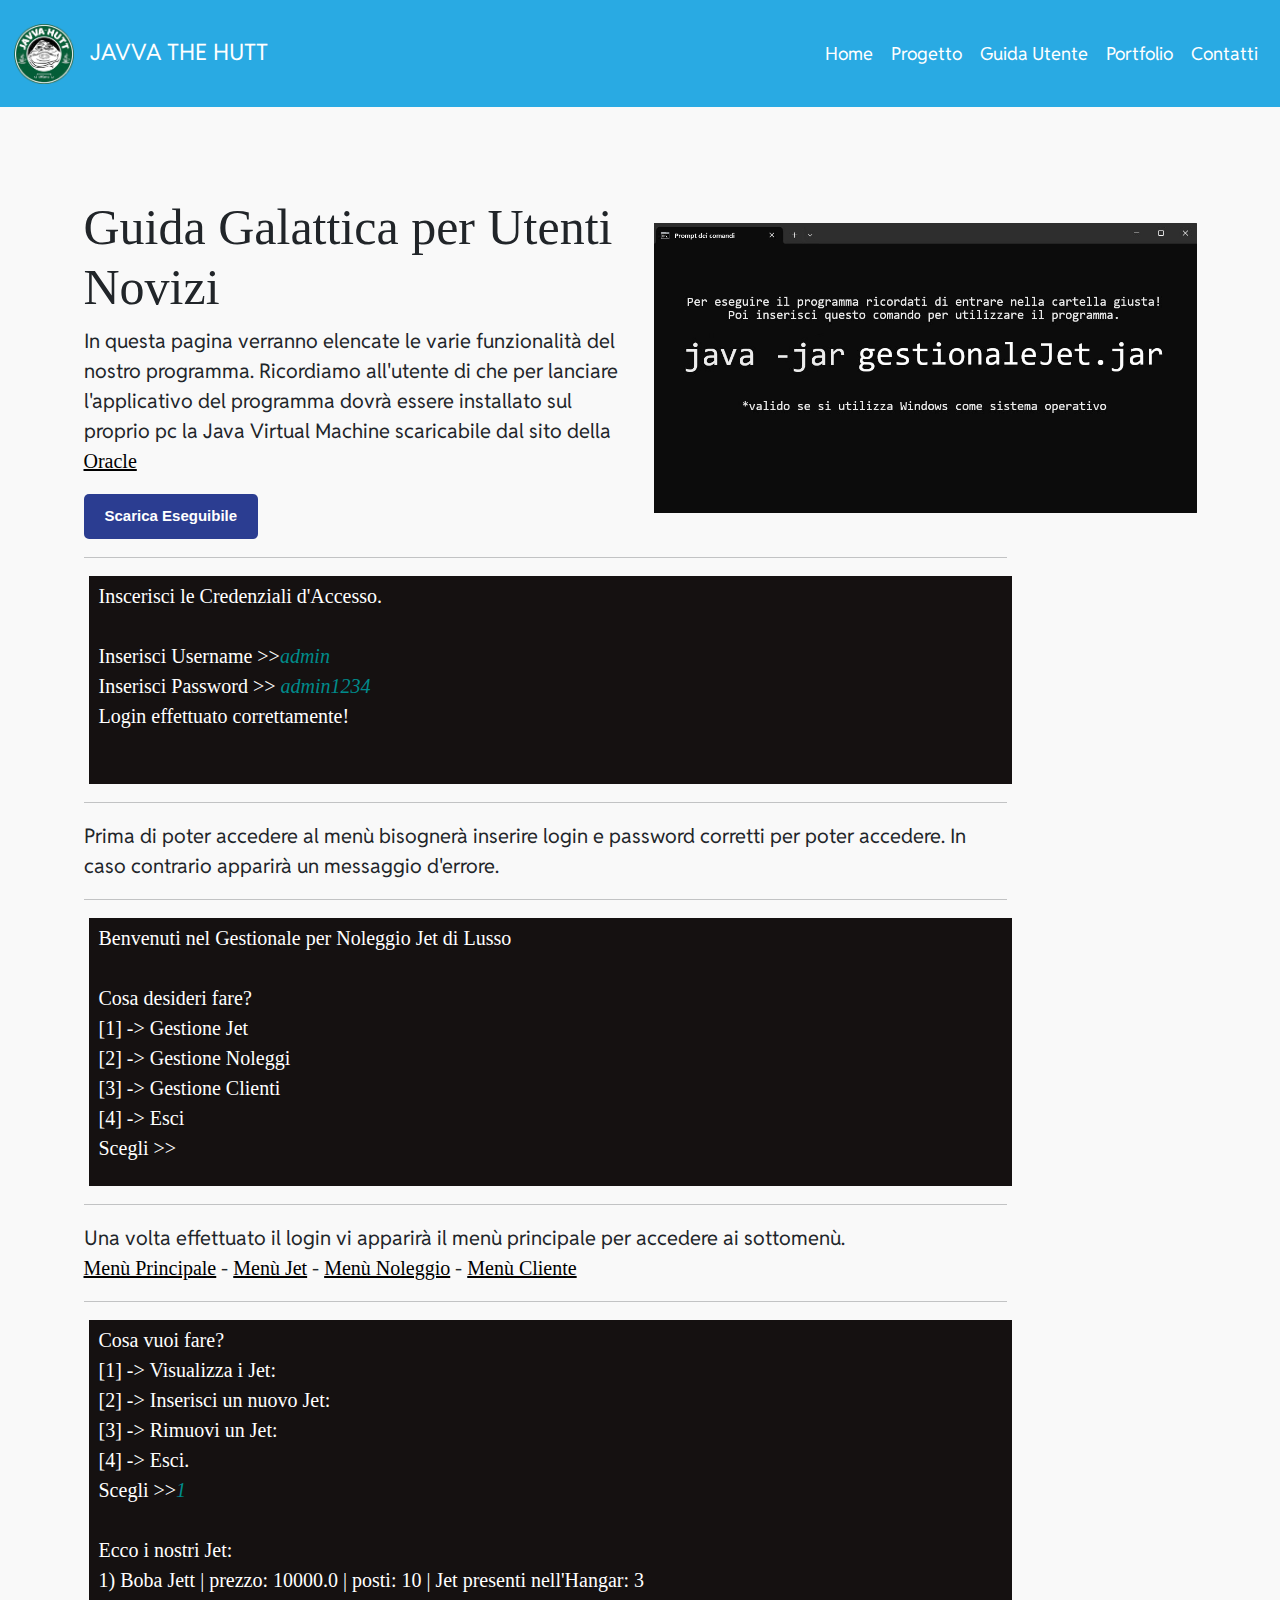
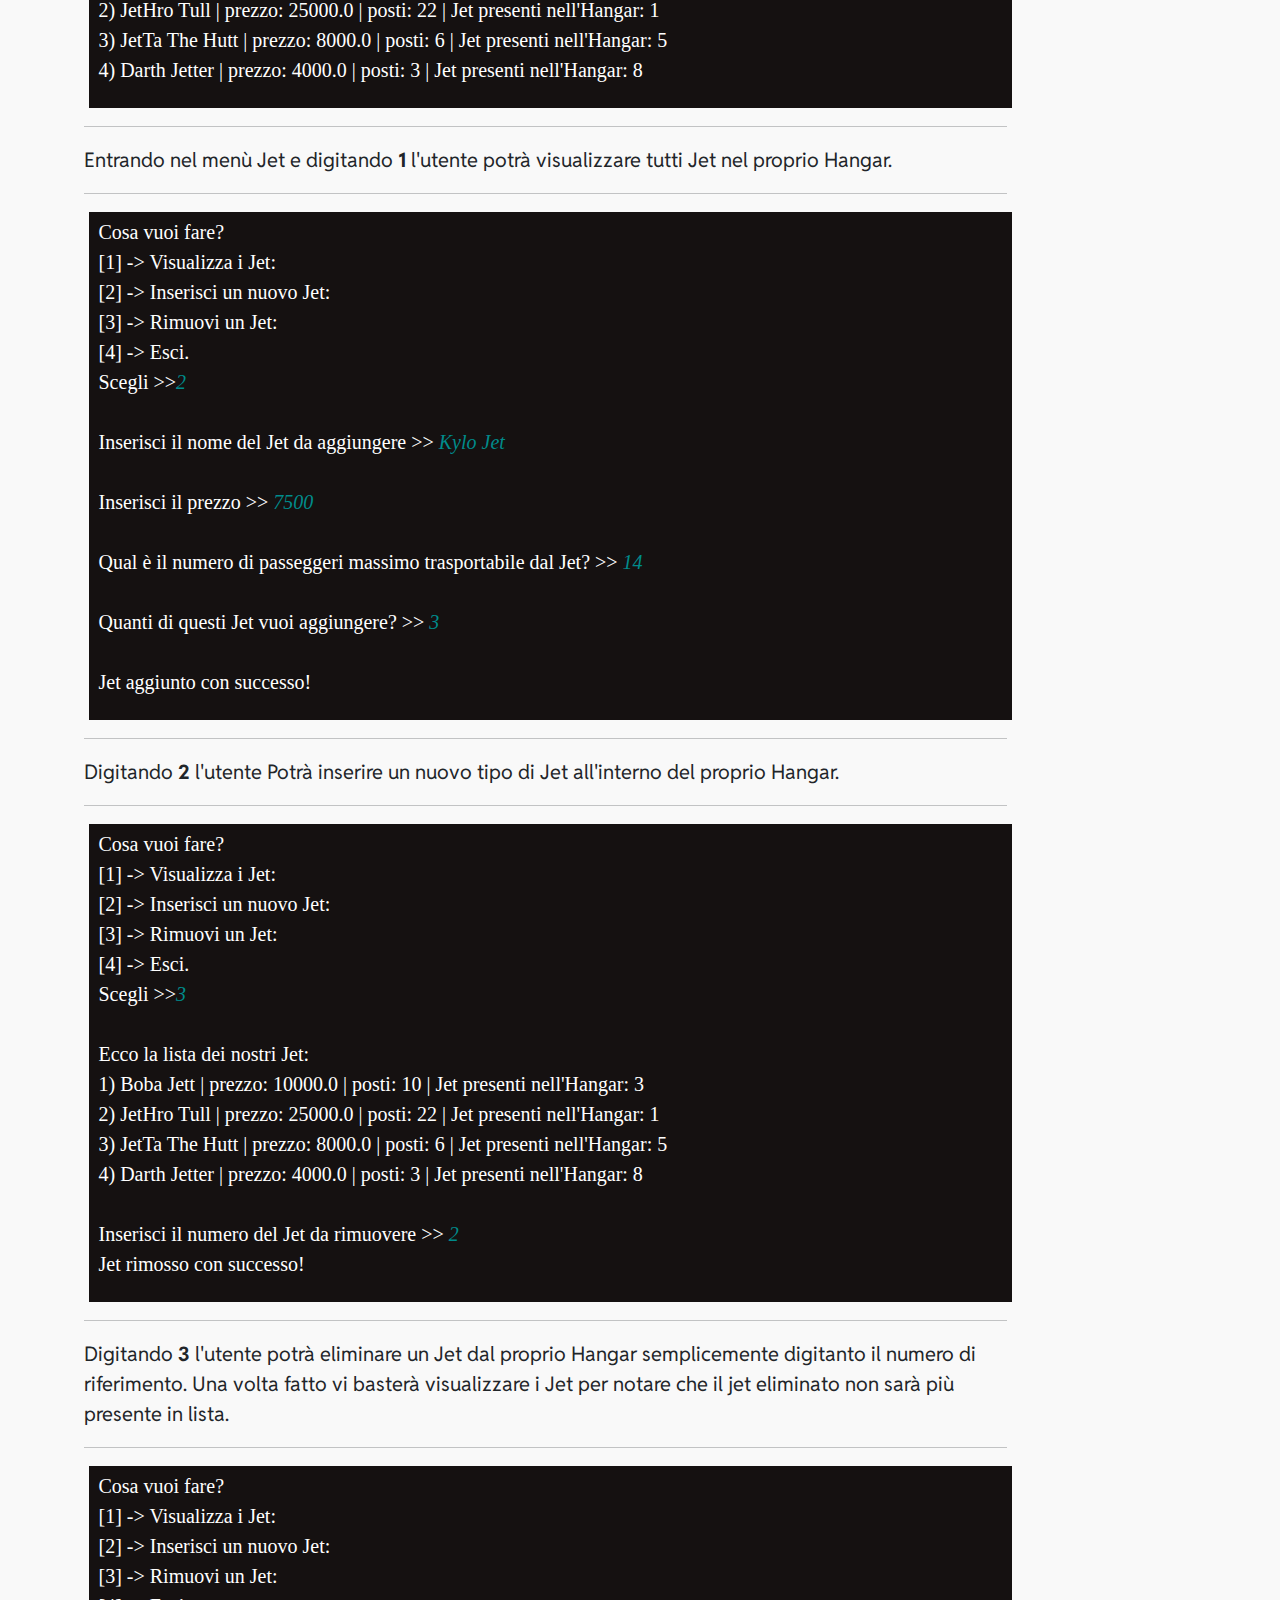
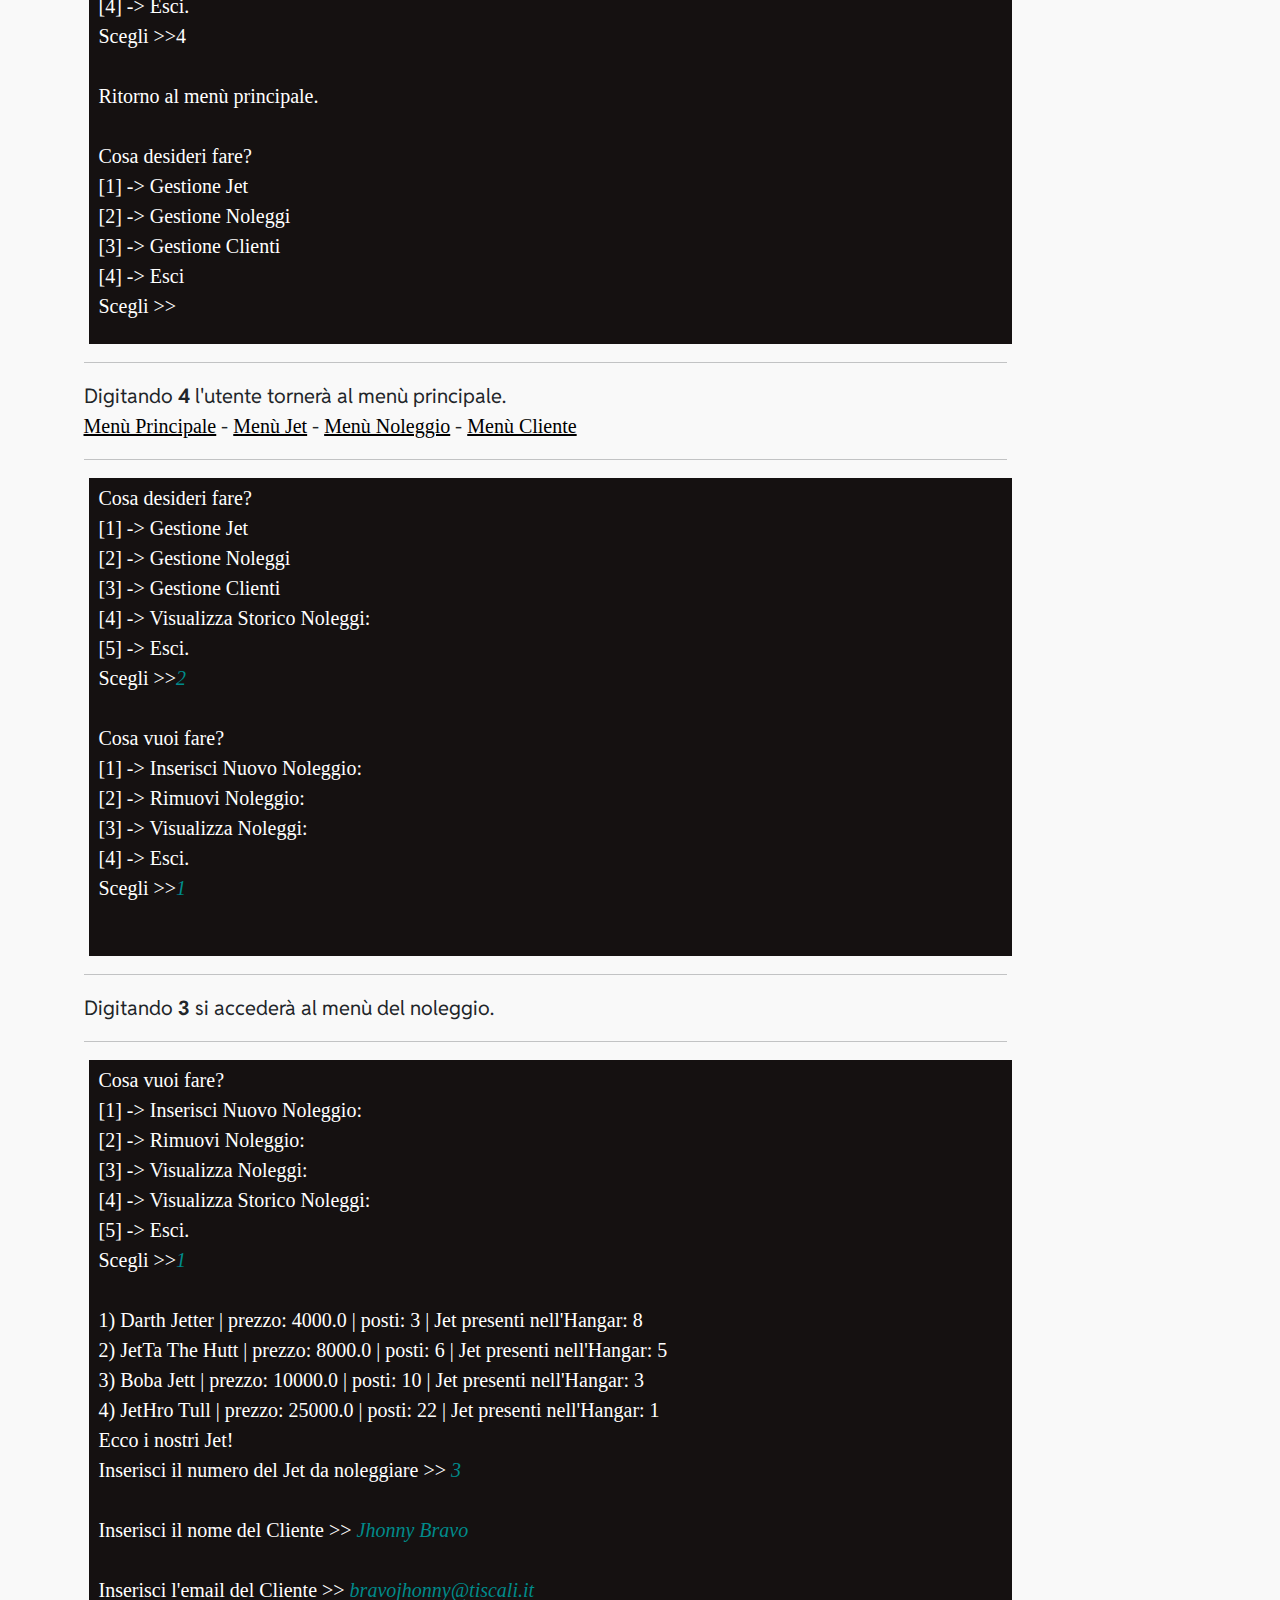
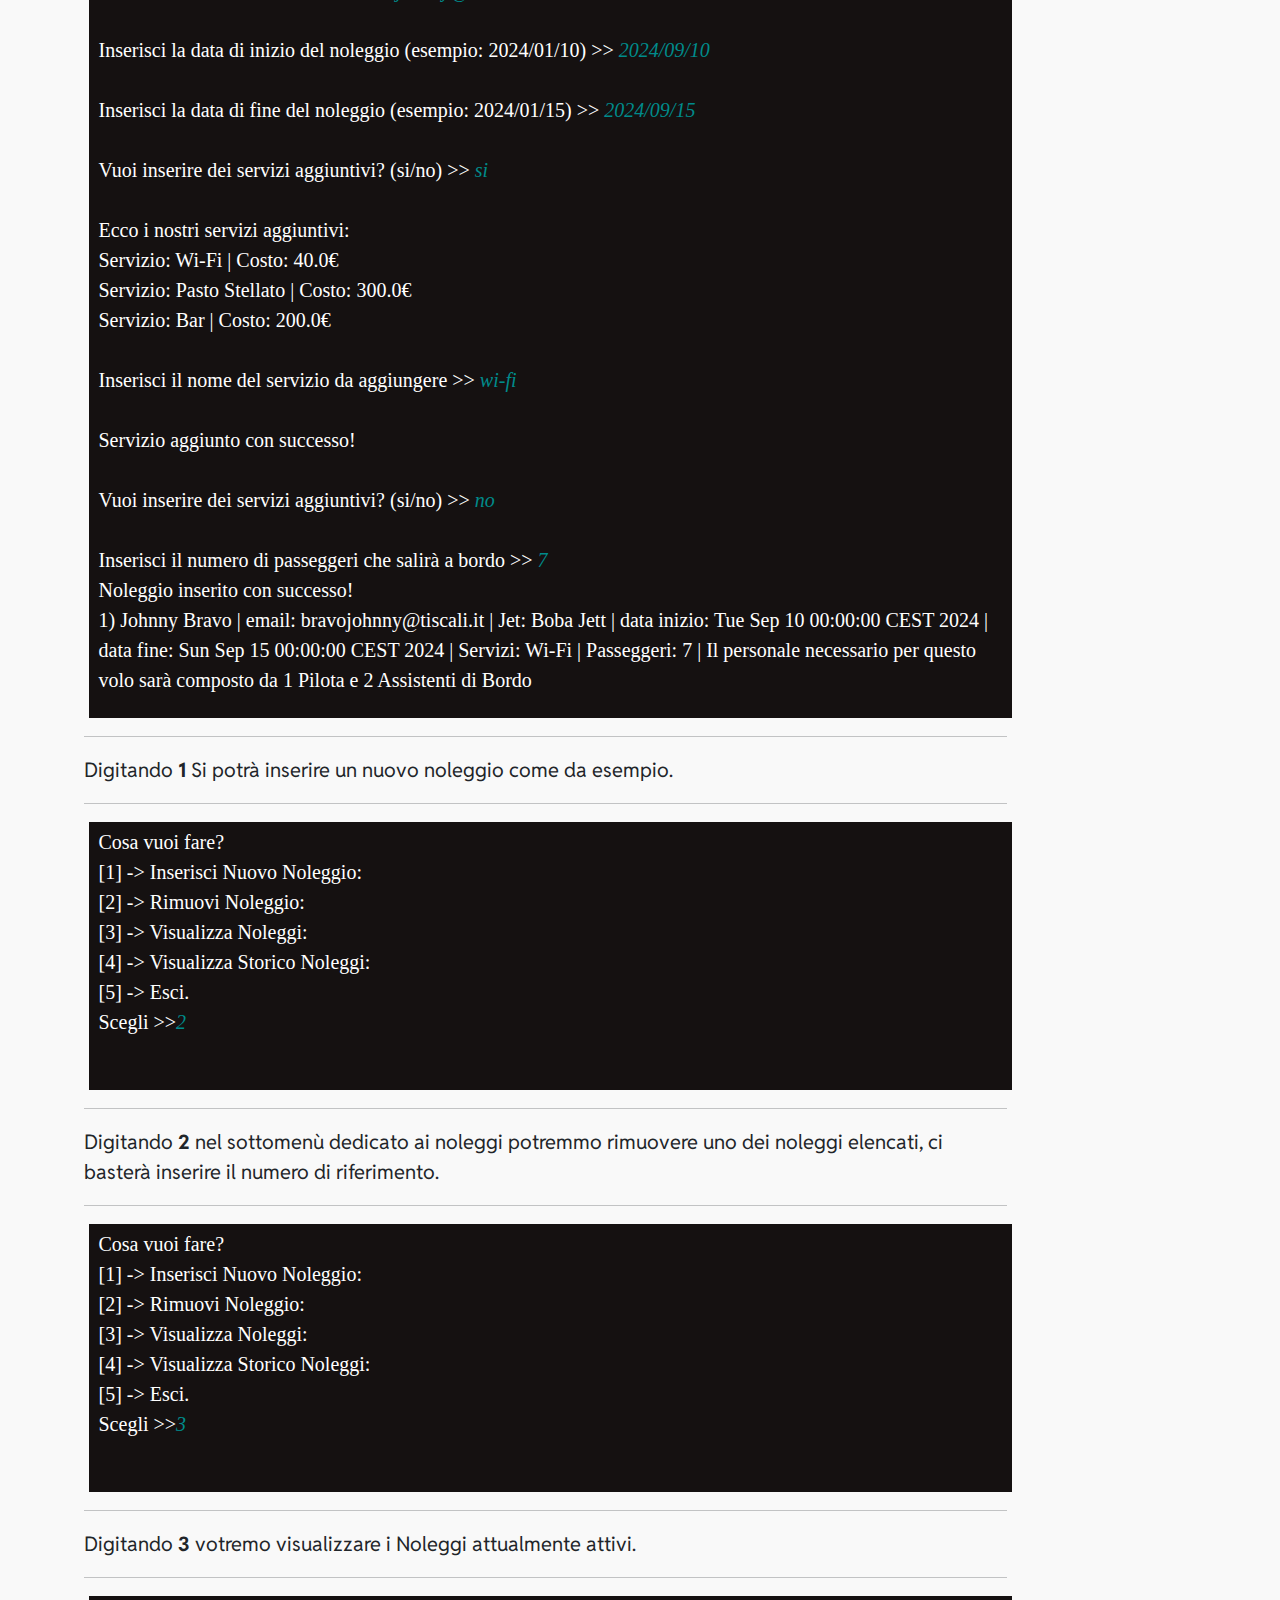
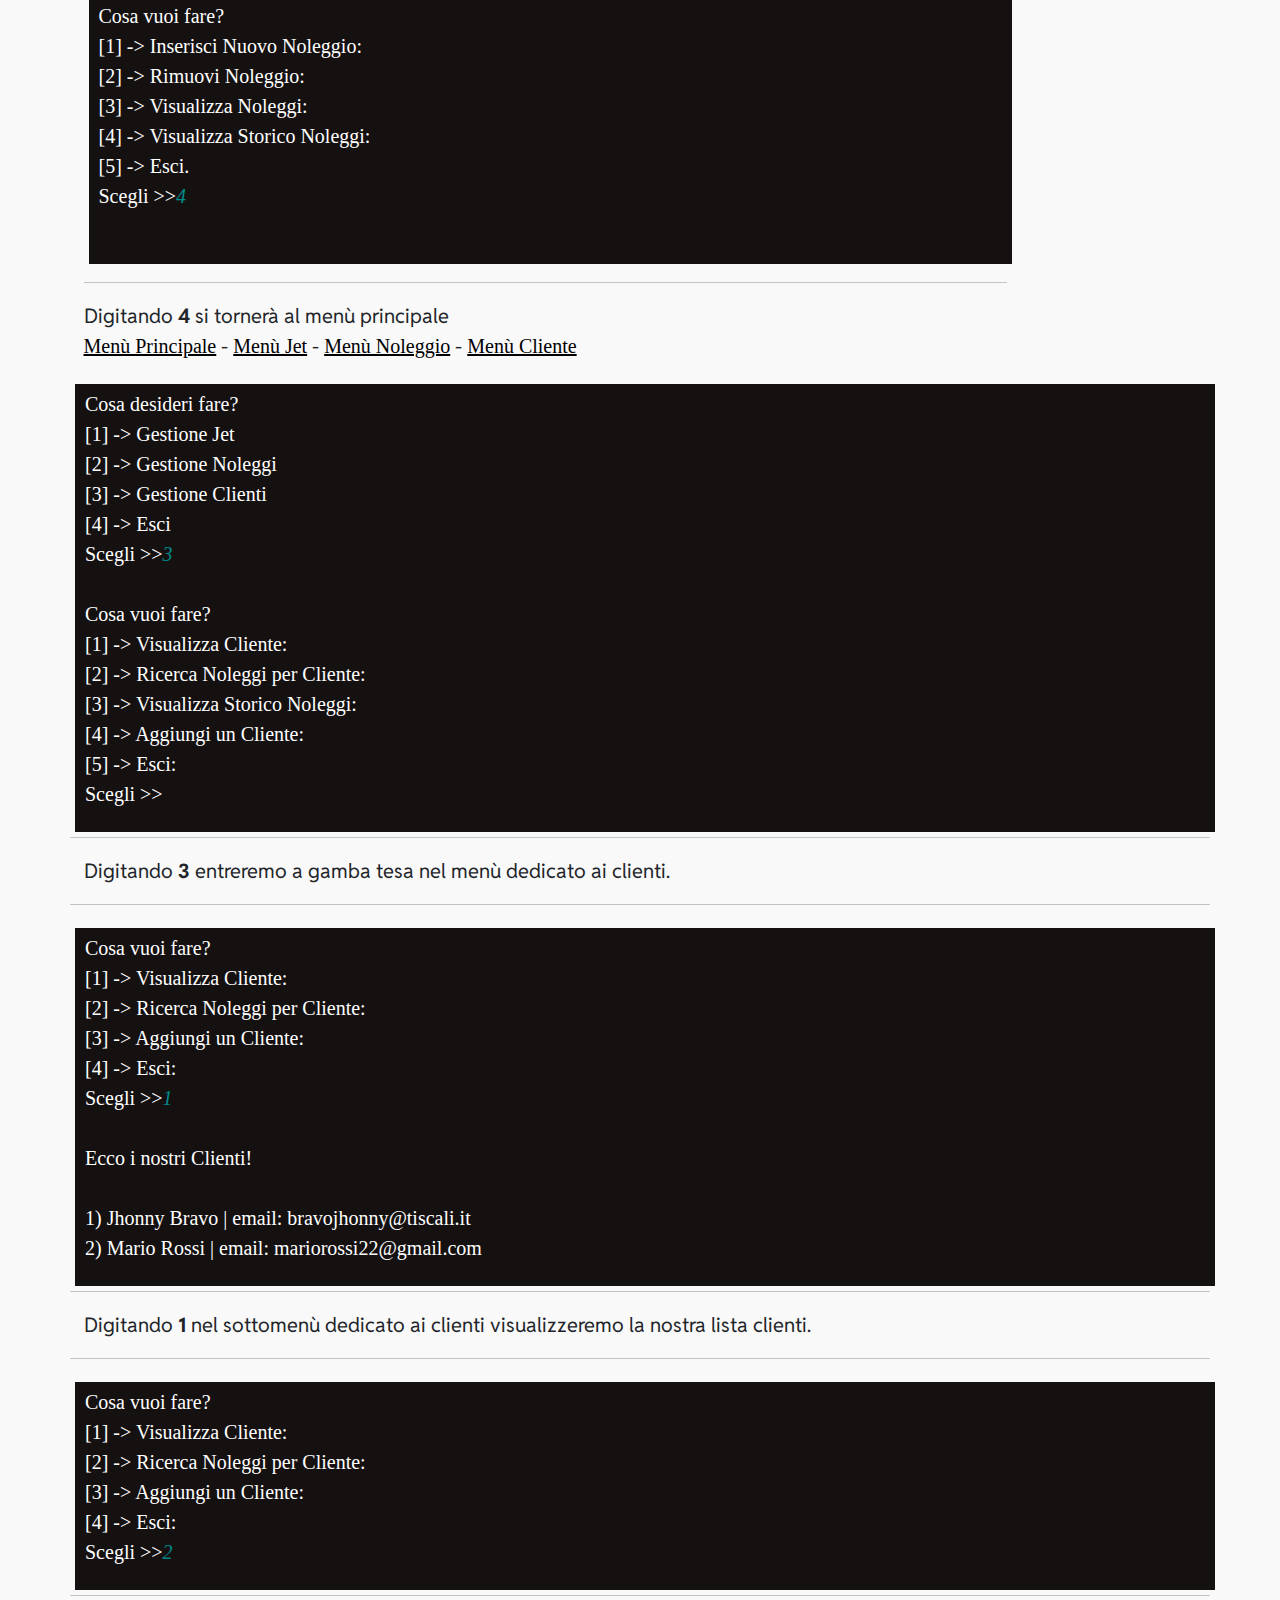
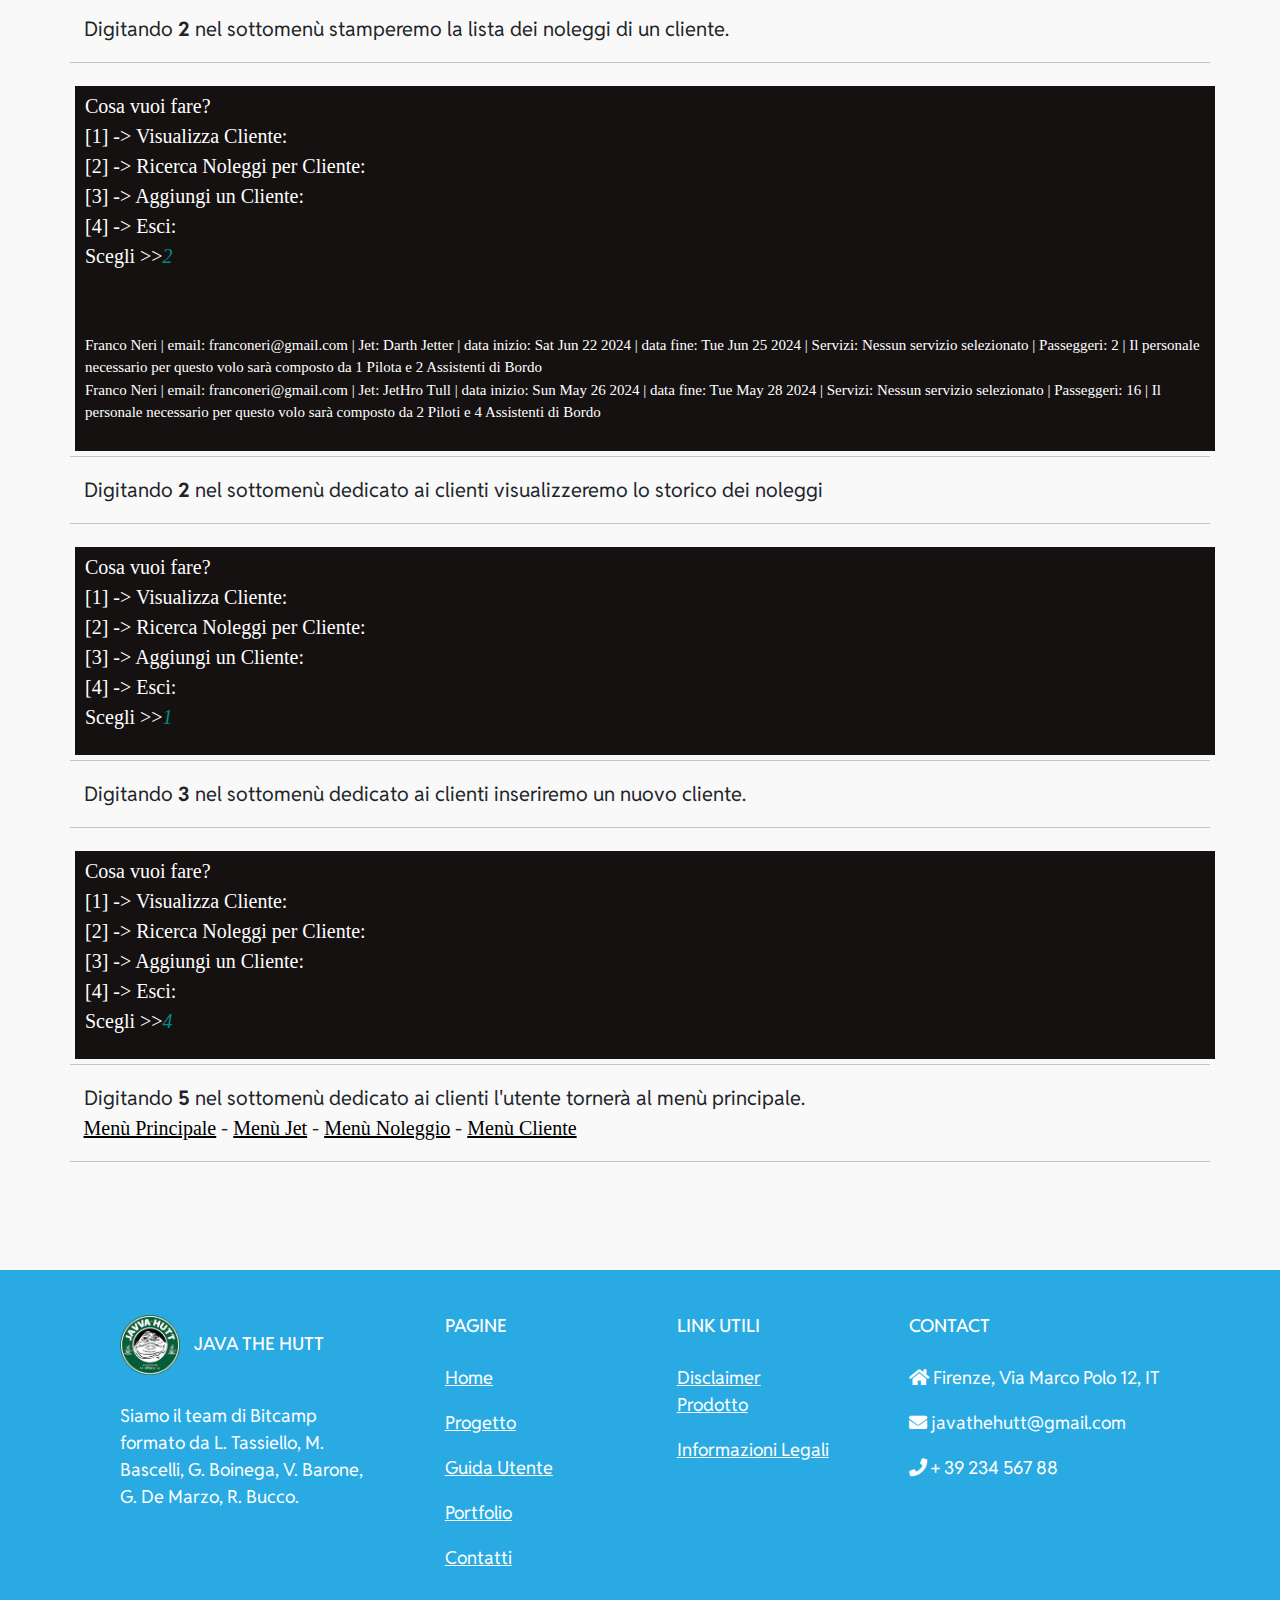
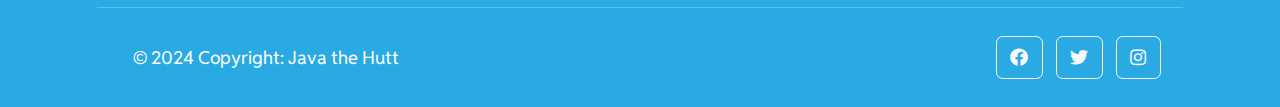
<file: src/guidaUtente.html>
﻿<!DOCTYPE html>

<html lang="en" xmlns="http://www.w3.org/1999/xhtml">
<head>
    <meta charset="UTF-8">
    <meta name="viewport" content="width=device-width, initial-scale=1.0">
    <meta name="description" content="">
    <meta name="keywords" content="">
    <meta name="author" content="Bascelli Mattia"> <!-- Aggiungere tutti i nomi -->

    <title>Guida Utente - Javva the Hutt</title>

    <!-- Favicon -->

    <link rel="icon" href="../img/logo_hutt.png" type="image/x-icon">

    <!-- Font: Reddit Sans -->

    <link rel="preconnect" href="https://fonts.googleapis.com">
    <link rel="preconnect" href="https://fonts.gstatic.com" crossorigin>
    <link href="https://fonts.googleapis.com/css2?family=Reddit+Sans:ital,wght@0,200..900;1,200..900&display=swap" rel="stylesheet">

    <!-- Link icone -->

    <link rel="stylesheet" href="https://cdnjs.cloudflare.com/ajax/libs/font-awesome/5.15.4/css/all.min.css">

    <!-- sezione servizi -->

    <link href="https://maxcdn.bootstrapcdn.com/font-awesome/4.7.0/css/font-awesome.min.css" rel="stylesheet">

    <!-- bootstrap -->

    <link href="https://cdn.jsdelivr.net/npm/bootstrap@5.3.3/dist/css/bootstrap.min.css" rel="stylesheet" integrity="sha384-QWTKZyjpPEjISv5WaRU9OFeRpok6YctnYmDr5pNlyT2bRjXh0JMhjY6hW+ALEwIH" crossorigin="anonymous">
    <script src="https://cdn.jsdelivr.net/npm/bootstrap@5.3.3/dist/js/bootstrap.bundle.min.js" integrity="sha384-YvpcrYf0tY3lHB60NNkmXc5s9fDVZLESaAA55NDzOxhy9GkcIdslK1eN7N6jIeHz" crossorigin="anonymous"></script>

    <link href="stile.css" rel="stylesheet" type="text/css">
    <style>
        .code {
            font-family: Consolas;
            text-align: left;
            background-color: #151111;
            color: white;
            margin: 5px 5px 5px 5px;
            padding: 5px 5px 5px 10px;
            width: 100%;
        }

        .code em {
            color: darkcyan;
        }
        .console a  {
            font-family: Consolas;
            color: black;
        }
        .console a:hover{
            color:white;
            background-color:black;
        }
        
    </style>
</head>
<body>
    <!-- navbar -->
    <nav class="navbar navbar-expand-md navbar-light pt-3 pb-3">
        <div class="container-xxl">
            <!-- navbar brand / title -->
            <a class="navbar-brand" href="#home" style="color: white;">
                <img src="../img/logo_hutt.png" alt="logo Image" width="60" height="60" style="margin-right: 10px;">
                JAVVA THE HUTT
            </a>
            <!-- toggle button for mobile nav -->
            <button class="navbar-toggler" type="button" data-bs-toggle="collapse" data-bs-target="#main-nav" aria-controls="main-nav" aria-expanded="false" aria-label="Toggle navigation">
                <span class="navbar-toggler-icon"></span>
            </button>

            <!-- navbar links -->
            <div class="collapse navbar-collapse justify-content-end align-center" id="main-nav">
                <ul class="navbar-nav">
                    <li class="nav-item">
                        <a class="nav-link" href="../index.html" style="color: white;">Home</a>
                    </li>
                    <li class="nav-item">
                        <a class="nav-link" href="progetto.html" style="color: white;">Progetto</a>
                    </li>
                    <li class="nav-item">
                        <a class="nav-link" href="guidaUtente.html" style="color: white;">Guida Utente</a>
                    </li>
                    <li class="nav-item">
                        <a class="nav-link" href="portfolio.html" style="color: white;">Portfolio</a>
                    </li>
                    <li class="nav-item">
                        <a class="nav-link" href="contatti.html" style="color: white;">Contatti</a>
                    </li>
                </ul>
            </div>
        </div>
    </nav>
    <main class="mt5 mb5 pt5 pb5">

        <!-- Hero section -->

        <section class="hero_section">
            <div class="console">
                <div class="container">
                    <div class="row align-items-center">
                        <div class="col-md-6 first_container">
                            <h2>Guida Galattica per Utenti Novizi</h2>
                            <p>In questa pagina verranno elencate le varie funzionalità del nostro programma. Ricordiamo all'utente di che per lanciare l'applicativo del programma dovrà essere installato sul proprio pc la Java Virtual Machine scaricabile dal sito della <a href="https://www.java.com/it/download/manual.jsp" target="_blank">Oracle</a></p>
                            <a href="gestionaleJet.jar" class="btn color">Scarica Eseguibile</a>
                        </div>
                        <div class="col-md-6">
                            <img src="../img/prompt.jpg" class="img-fluid img_form" alt="Illustrazione di una dashboard con delle persone">
                        </div>
                    </div>
                </div>

                <div class="container">
                    <div class="row align-items-center">
                        <div class="col-md-10 first_container">
                            <hr />
                            <div class="code">
                                <p>
                                    Inscerisci le Credenziali d'Accesso.<br />
                                    <br />
                                    Inserisci Username >><em>admin</em><br />
                                    Inserisci Password >> <em>admin1234</em><br />
                                    Login effettuato correttamente!<br />
                                    <br />
                                </p>
                            </div>
                            <hr />
                            <p id="menuPrincipale">Prima di poter accedere al menù bisognerà inserire login e password corretti per poter accedere. In caso contrario apparirà un messaggio d'errore.</p>
                            <hr />
                            <div class="code">
                                <p>
                                    Benvenuti nel Gestionale per Noleggio Jet di Lusso<br />
                                    <br />
                                    Cosa desideri fare?<br />
                                    [1] -> Gestione Jet<br />
                                    [2] -> Gestione Noleggi<br />
                                    [3] -> Gestione Clienti<br />
                                    [4] -> Esci<br />
                                    Scegli >><br />
                                </p>
                            </div>
                            <hr />
                            <p id="menuJet">
                                Una volta effettuato il login vi apparirà il menù principale per accedere ai sottomenù.<br />
                                <a href="#menuPrincipale">Menù Principale</a> - <a href="#menuJet">Menù Jet</a> - <a href="#menuNoleggio">Menù Noleggio</a> - <a href="#menuCliente">Menù Cliente</a>
                            </p>
                            <hr />
                            <div class="code">
                                <p>
                                    Cosa vuoi fare?<br />
                                    [1] -> Visualizza i Jet:<br />
                                    [2] -> Inserisci un nuovo Jet:<br />
                                    [3] -> Rimuovi un Jet:<br />
                                    [4] -> Esci.<br />
                                    Scegli >><em>1</em><br />
                                    <br />

                                    Ecco i nostri Jet:<br />
                                    1) Boba Jett | prezzo: 10000.0 | posti: 10 | Jet presenti nell'Hangar: 3<br />
                                    2) JetHro Tull | prezzo: 25000.0 | posti: 22 | Jet presenti nell'Hangar: 1<br />
                                    3) JetTa The Hutt | prezzo: 8000.0 | posti: 6 | Jet presenti nell'Hangar: 5<br />
                                    4) Darth Jetter | prezzo: 4000.0 | posti: 3 | Jet presenti nell'Hangar: 8<br />
                                </p>
                            </div>

                            <hr />
                            <p>Entrando nel menù Jet e digitando <strong>1</strong> l'utente potrà visualizzare tutti Jet nel proprio Hangar.</p>
                            <hr />
                            <div class="code">
                                <p>
                                    Cosa vuoi fare?<br />
                                    [1] -> Visualizza i Jet:<br />
                                    [2] -> Inserisci un nuovo Jet:<br />
                                    [3] -> Rimuovi un Jet:<br />
                                    [4] -> Esci.<br />
                                    Scegli >><em>2</em><br />
                                    <br />

                                    Inserisci il nome del Jet da aggiungere >> <em>Kylo Jet</em><br />
                                    <br />
                                    Inserisci il prezzo >> <em>7500</em><br />
                                    <br />
                                    Qual è il numero di passeggeri massimo trasportabile dal Jet? >> <em>14</em><br />
                                    <br />
                                    Quanti di questi Jet vuoi aggiungere? >> <em>3</em><br />
                                    <br />
                                    Jet aggiunto con successo!<br />
                                </p>
                            </div>
                            <hr />
                            <p>Digitando <strong>2</strong> l'utente Potrà inserire un nuovo tipo di Jet all'interno del proprio Hangar. </p>
                            <hr />
                            <div class="code">
                                <p>
                                    Cosa vuoi fare?<br />
                                    [1] -> Visualizza i Jet:<br />
                                    [2] -> Inserisci un nuovo Jet:<br />
                                    [3] -> Rimuovi un Jet:<br />
                                    [4] -> Esci.<br />
                                    Scegli >><em>3</em>
                                    <br />
                                    <br />
                                    Ecco la lista dei nostri Jet:<br />
                                    1) Boba Jett | prezzo: 10000.0 | posti: 10 | Jet presenti nell'Hangar: 3<br />
                                    2) JetHro Tull | prezzo: 25000.0 | posti: 22 | Jet presenti nell'Hangar: 1<br />
                                    3) JetTa The Hutt | prezzo: 8000.0 | posti: 6 | Jet presenti nell'Hangar: 5<br />
                                    4) Darth Jetter | prezzo: 4000.0 | posti: 3 | Jet presenti nell'Hangar: 8<br />
                                    <br />
                                    Inserisci il numero del Jet da rimuovere >> <em>2</em><br />
                                    Jet rimosso con successo!<br />
                                </p>
                            </div>
                            <hr />
                            <p>Digitando <strong>3</strong> l'utente potrà eliminare un Jet dal proprio Hangar semplicemente digitanto il numero di riferimento. Una volta fatto vi basterà visualizzare i Jet per notare che il jet eliminato non sarà più presente in lista.</p>
                            <hr />
                            <div class="code">
                                <p>
                                    Cosa vuoi fare?<br />
                                    [1] -> Visualizza i Jet:<br />
                                    [2] -> Inserisci un nuovo Jet:<br />
                                    [3] -> Rimuovi un Jet:<br />
                                    [4] -> Esci.<br />
                                    Scegli >>4<br />
                                    <br />
                                    Ritorno al menù principale.<br />
                                    <br />
                                    Cosa desideri fare?<br />
                                    [1] -> Gestione Jet<br />
                                    [2] -> Gestione Noleggi<br />
                                    [3] -> Gestione Clienti<br />
                                    [4] -> Esci<br />
                                    Scegli >><br />
                                </p>
                            </div>
                            <hr />
                            <p id="menuNoleggio">
                                Digitando <strong>4</strong> l'utente tornerà al menù principale.<br />
                                <a href="#menuPrincipale">Menù Principale</a> - <a href="#menuJet">Menù Jet</a> - <a href="#menuNoleggio">Menù Noleggio</a> - <a href="#menuCliente">Menù Cliente</a>
                            </p>
                            <hr />
                            <div class="code">
                                <p>
                                    Cosa desideri fare?<br />
                                    [1] -> Gestione Jet<br />
                                    [2] -> Gestione Noleggi<br />
                                    [3] -> Gestione Clienti<br />
                                    [4] -> Visualizza Storico Noleggi:<br />
                                    [5] -> Esci.<br />
                                    Scegli >><em>2</em><br />
                                    <br />
                                    Cosa vuoi fare?<br />
                                    [1] -> Inserisci Nuovo Noleggio:<br />
                                    [2] -> Rimuovi Noleggio:<br />
                                    [3] -> Visualizza Noleggi:<br />
                                    [4] -> Esci.<br />
                                    Scegli >><em>1</em><br />
                                    <br />

                                </p>
                            </div>
                            <hr />
                            <p>Digitando <strong>3</strong> si accederà al menù del noleggio.</p>
                            <hr />
                            <div class="code">
                                <p>
                                    Cosa vuoi fare?<br />
                                    [1] -> Inserisci Nuovo Noleggio:<br />
                                    [2] -> Rimuovi Noleggio:<br />
                                    [3] -> Visualizza Noleggi:<br />
                                    [4] -> Visualizza Storico Noleggi:<br />
                                    [5] -> Esci.<br />
                                    Scegli >><em>1</em><br />
                                    <br />

                                    1) Darth Jetter | prezzo: 4000.0 | posti: 3 | Jet presenti nell'Hangar: 8<br />
                                    2) JetTa The Hutt | prezzo: 8000.0 | posti: 6 | Jet presenti nell'Hangar: 5<br />
                                    3) Boba Jett | prezzo: 10000.0 | posti: 10 | Jet presenti nell'Hangar: 3<br />
                                    4) JetHro Tull | prezzo: 25000.0 | posti: 22 | Jet presenti nell'Hangar: 1<br />
                                    Ecco i nostri Jet!<br />
                                    Inserisci il numero del Jet da noleggiare >> <em>3</em><br />
                                    <br />
                                    Inserisci il nome del Cliente >> <em>Jhonny Bravo</em><br />
                                    <br />
                                    Inserisci l'email del Cliente >> <em>bravojhonny@tiscali.it</em><br />
                                    <br />
                                    Inserisci la data di inizio del noleggio (esempio: 2024/01/10) >> <em>2024/09/10</em><br />
                                    <br />
                                    Inserisci la data di fine del noleggio (esempio: 2024/01/15) >> <em>2024/09/15</em><br />
                                    <br />
                                    Vuoi inserire dei servizi aggiuntivi? (si/no) >> <em>si</em><br />
                                    <br />
                                    Ecco i nostri servizi aggiuntivi:<br />
                                    Servizio: Wi-Fi | Costo: 40.0€<br />
                                    Servizio: Pasto Stellato | Costo: 300.0€<br />
                                    Servizio: Bar | Costo: 200.0€<br />
                                    <br />
                                    Inserisci il nome del servizio da aggiungere >> <em>wi-fi</em><br />
                                    <br />
                                    Servizio aggiunto con successo!<br />
                                    <br />
                                    Vuoi inserire dei servizi aggiuntivi? (si/no) >> <em>no</em><br />
                                    <br />
                                    Inserisci il numero di passeggeri che salirà a bordo >> <em>7</em><br />
                                    Noleggio inserito con successo!<br />

                                    1) Johnny Bravo | email: bravojohnny@tiscali.it | Jet: Boba Jett | data inizio: Tue Sep 10 00:00:00 CEST 2024 | data fine: Sun Sep 15 00:00:00 CEST 2024 | Servizi: Wi-Fi | Passeggeri: 7 | Il personale necessario per questo volo sarà composto da 1 Pilota e 2 Assistenti di Bordo

                                </p>
                            </div>
                            <hr />
                            <p>Digitando <strong>1</strong> Si potrà inserire un nuovo noleggio come da esempio.</p>
                            <hr />       
                            <div class="code">
                                <p>
                                    Cosa vuoi fare?<br />
                                    [1] -> Inserisci Nuovo Noleggio:<br />
                                    [2] -> Rimuovi Noleggio:<br />
                                    [3] -> Visualizza Noleggi:<br />
                                    [4] -> Visualizza Storico Noleggi:<br />
                                    [5] -> Esci.<br />
                                    Scegli >><em>2</em><br />
                                    <br />
                                </p>

                            </div>
                            <hr />
                            <p>Digitando <strong>2</strong> nel sottomenù dedicato ai noleggi potremmo rimuovere uno dei noleggi elencati, ci basterà inserire il numero di riferimento.</p>
                            <hr />
                            <div class="code">
                                <p>
                                    Cosa vuoi fare?<br />
                                    [1] -> Inserisci Nuovo Noleggio:<br />
                                    [2] -> Rimuovi Noleggio:<br />
                                    [3] -> Visualizza Noleggi:<br />
                                    [4] -> Visualizza Storico Noleggi:<br />
                                    [5] -> Esci.<br />
                                    Scegli >><em>3</em><br />
                                    <br />
                                </p>

                            </div>
                            <hr />
                            <p>Digitando <strong>3</strong> votremo visualizzare i Noleggi attualmente attivi.</p>
                            <hr />
                            <div class="code">
                                <p>
                                    Cosa vuoi fare?<br />
                                    [1] -> Inserisci Nuovo Noleggio:<br />
                                    [2] -> Rimuovi Noleggio:<br />
                                    [3] -> Visualizza Noleggi:<br />
                                    [4] -> Visualizza Storico Noleggi:<br />
                                    [5] -> Esci.<br />
                                    Scegli >><em>4</em><br />
                                    <br />
                                </p>
                                </p>
                            </div>
                            <hr />
                            <p id="menuCliente">
                                Digitando <strong>4</strong> si tornerà al menù principale<br />
                                <a href="#menuPrincipale">Menù Principale</a> - <a href="#menuJet">Menù Jet</a> - <a href="#menuNoleggio">Menù Noleggio</a> - <a href="#menuCliente">Menù Cliente</a>
                            </p>
                        </div>
                        <div class="code">
                            <p>
                                Cosa desideri fare?<br />
                                [1] -> Gestione Jet<br />
                                [2] -> Gestione Noleggi<br />
                                [3] -> Gestione Clienti<br />
                                [4] -> Esci<br />
                                Scegli >><em>3</em><br />
                                <br />
                                Cosa vuoi fare?<br />
                                [1] -> Visualizza Cliente:<br />
                                [2] -> Ricerca Noleggi per Cliente:<br />
                                [3] -> Visualizza Storico Noleggi:<br />
                                [4] -> Aggiungi un Cliente:<br />
                                [5] -> Esci:<br />
                                Scegli >><br />
                            </p>

                        </div>
                        <hr />
                        <p>Digitando <strong>3</strong> entreremo a gamba tesa nel menù dedicato ai clienti.</p>
                        <hr />
                        <div class="code">
                            <p>
                                Cosa vuoi fare?<br />
                                [1] -> Visualizza Cliente:<br />
                                [2] -> Ricerca Noleggi per Cliente:<br />
                                [3] -> Aggiungi un Cliente:<br />
                                [4] -> Esci:<br />
                                Scegli >><em>1</em><br />
                                <br />
                                Ecco i nostri Clienti!<br />
                                <br />
                                1) Jhonny Bravo | email: bravojhonny@tiscali.it<br />
                                2) Mario Rossi | email: mariorossi22@gmail.com<br />
                            </p>

                        </div>
                        <hr />
                        <p>Digitando <strong>1</strong> nel sottomenù dedicato ai clienti visualizzeremo la nostra lista clienti.</p>
                        <hr />
                        <div class="code">
                            <p>
                                Cosa vuoi fare?<br />
                                [1] -> Visualizza Cliente:<br />
                                [2] -> Ricerca Noleggi per Cliente:<br />
                                [3] -> Aggiungi un Cliente:<br />
                                [4] -> Esci:<br />
                                Scegli >><em>2</em><br />
                            </p>

                        </div>
                        <hr />
                        <p>Digitando <strong>2</strong> nel sottomenù stamperemo la lista dei noleggi di un cliente.</p>
                        <hr />
                        <div class="code">
                            <p>
                                Cosa vuoi fare?<br />
                                [1] -> Visualizza Cliente:<br />
                                [2] -> Ricerca Noleggi per Cliente:<br />
                                [3] -> Aggiungi un Cliente:<br />
                                [4] -> Esci:<br />
                                Scegli >><em>2</em><br />
                            </p><br />
                            <br />
                            Franco Neri | email: franconeri@gmail.com | Jet: Darth Jetter | data inizio: Sat Jun 22 2024 | data fine: Tue Jun 25 2024 | Servizi: Nessun servizio selezionato | Passeggeri: 2 | Il personale necessario per questo volo sarà composto da 1 Pilota e 2 Assistenti di Bordo<br />
                            Franco Neri | email: franconeri@gmail.com | Jet: JetHro Tull | data inizio: Sun May 26 2024 | data fine: Tue May 28 2024 | Servizi: Nessun servizio selezionato | Passeggeri: 16 | Il personale necessario per questo volo sarà composto da 2 Piloti e 4 Assistenti di Bordo<br />
                            <br />
                        </div>
                        <hr />
                        <p>Digitando <strong>2</strong> nel sottomenù dedicato ai clienti visualizzeremo lo storico dei noleggi</p>
                        <hr />
                        <div class="code">
                            <p>
                                Cosa vuoi fare?<br />
                                [1] -> Visualizza Cliente:<br />
                                [2] -> Ricerca Noleggi per Cliente:<br />
                                [3] -> Aggiungi un Cliente:<br />
                                [4] -> Esci:<br />
                                Scegli >><em>1</em><br />
                            </p>

                        </div>
                        <hr />
                        <p>Digitando <strong>3</strong> nel sottomenù dedicato ai clienti inseriremo un nuovo cliente.</p>
                        <hr />
                        <div class="code">
                            <p>
                                Cosa vuoi fare?<br />
                                [1] -> Visualizza Cliente:<br />
                                [2] -> Ricerca Noleggi per Cliente:<br />
                                [3] -> Aggiungi un Cliente:<br />
                                [4] -> Esci:<br />
                                Scegli >><em>4</em><br />
                            </p>

                        </div>
                        <hr />
                        <p>
                            Digitando <strong>5</strong> nel sottomenù dedicato ai clienti l'utente tornerà al menù principale.<br />
                            <a href="#menuPrincipale">Menù Principale</a> - <a href="#menuJet">Menù Jet</a> - <a href="#menuNoleggio">Menù Noleggio</a> - <a href="#menuCliente">Menù Cliente</a>
                        </p>
                        <hr />
                    </div>
                </div>
            </div>

</section>

    </main>


    <footer class="text-center text-lg-start text-white">
        <!-- Grid container -->
        <div class="container p-4 pb-0">
            <!-- Section: Links -->
            <section class="">
                <!--Grid row-->
                <div class="row">
                    <!-- Grid column -->
                    <div class="col-md-3 col-lg-3 col-xl-3 mx-auto mt-3">
                        <h6 class="text-uppercase mb-4 font-weight-bold">
                            <img src="../img/logo_hutt.png" alt="logo Image" width="60" height="60" style="margin-right: 10px;">
                            Java the Hutt
                        </h6>
                        <p>
                            Siamo il team di Bitcamp formato da L. Tassiello, M. Bascelli, G. Boinega, V. Barone, G. De Marzo, R. Bucco.
                        </p>
                    </div>
                    <!-- Grid column -->

                    <hr class="w-100 clearfix d-md-none" />

                    <!-- Grid column -->
                    <div class="col-md-2 col-lg-2 col-xl-2 mx-auto mt-3">
                        <h6 class="text-uppercase mb-4 font-weight-bold">Pagine</h6>
                        <p>
                            <a class="text-white" href="../index.html">Home</a>
                        </p>
                        <p>
                            <a class="text-white" href="progetto.html">Progetto</a>
                        </p>
                        <p>
                            <a class="text-white" href="guidaUtente.html">Guida Utente</a>
                        </p>
                        <p>
                            <a class="text-white" href="portfolio.html">Portfolio</a>
                        </p>
                        <p>
                            <a class="text-white" href="contatti.html">Contatti</a>
                        </p>
                    </div>
                    <!-- Grid column -->

                    <hr class="w-100 clearfix d-md-none" />

                    <!-- Grid column -->
                    <div class="col-md-3 col-lg-2 col-xl-2 mx-auto mt-3">
                        <h6 class="text-uppercase mb-4 font-weight-bold">
                            Link Utili
                        </h6>
                        <p>
                            <a class="text-white" href="#">Disclaimer Prodotto</a>
                        </p>
                        <p>
                            <a class="text-white" href="#">Informazioni Legali</a>
                        </p>

                    </div>

                    <!-- Grid column -->
                    <hr class="w-100 clearfix d-md-none" />

                    <!-- Grid column -->
                    <div class="col-md-4 col-lg-3 col-xl-3 mx-auto mt-3">
                        <h6 class="text-uppercase mb-4 font-weight-bold">Contact</h6>
                        <p><i class="fas fa-home mr-3"></i> Firenze, Via Marco Polo 12, IT</p>
                        <p><i class="fas fa-envelope mr-3"></i> javathehutt@gmail.com</p>
                        <p><i class="fas fa-phone mr-3"></i> + 39 234 567 88</p>
                    </div>
                    <!-- Grid column -->
                </div>
                <!--Grid row-->
            </section>
            <!-- Section: Links -->

            <hr class="my-3">

            <!-- Section: Copyright -->
            <section class="p-3 pt-0">
                <div class="row d-flex align-items-center">
                    <!-- Grid column -->
                    <div class="col-md-7 col-lg-8 text-center text-md-start">
                        <!-- Copyright -->
                        <div class="p-3">
                            © 2024 Copyright: Java the Hutt
                        </div>
                        <!-- Copyright -->
                    </div>
                    <!-- Grid column -->
                    <!-- Grid column -->
                    <div class="col-md-5 col-lg-4 ml-lg-0 text-center text-md-end">
                        <!-- Facebook -->
                        <a class="btn btn-outline-light btn-floating m-1"
                           class="text-white"
                           role="button">
                            <i class="fab fa-facebook-f"></i>
                        </a>

                        <!-- Twitter -->
                        <a class="btn btn-outline-light btn-floating m-1"
                           class="text-white"
                           role="button">
                            <i class="fab fa-twitter"></i>
                        </a>

                        <!-- Instagram -->
                        <a class="btn btn-outline-light btn-floating m-1"
                           class="text-white"
                           role="button">
                            <i class="fab fa-instagram"></i>
                        </a>
                    </div>
                    <!-- Grid column -->
                </div>

            </section>
            <!-- Section: Copyright -->
        </div>
    </footer>



</body>
</html>
</file>
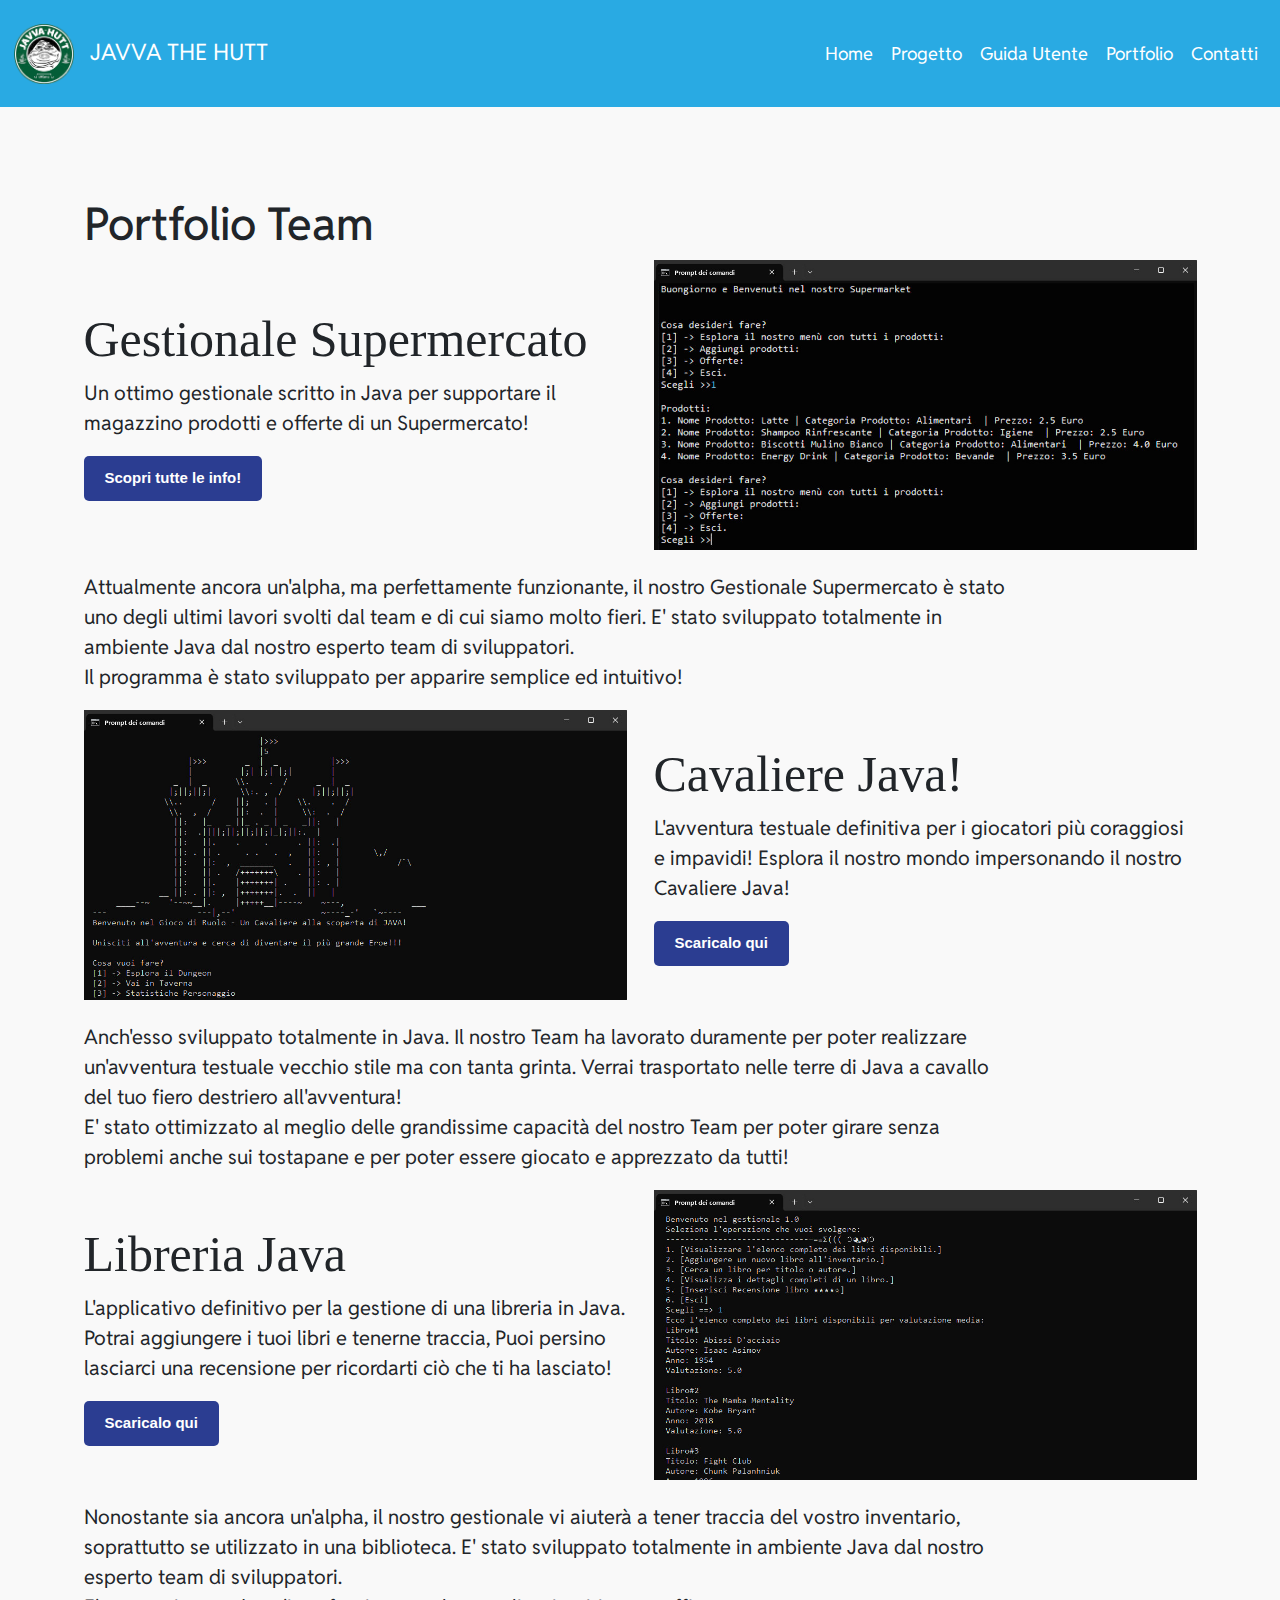
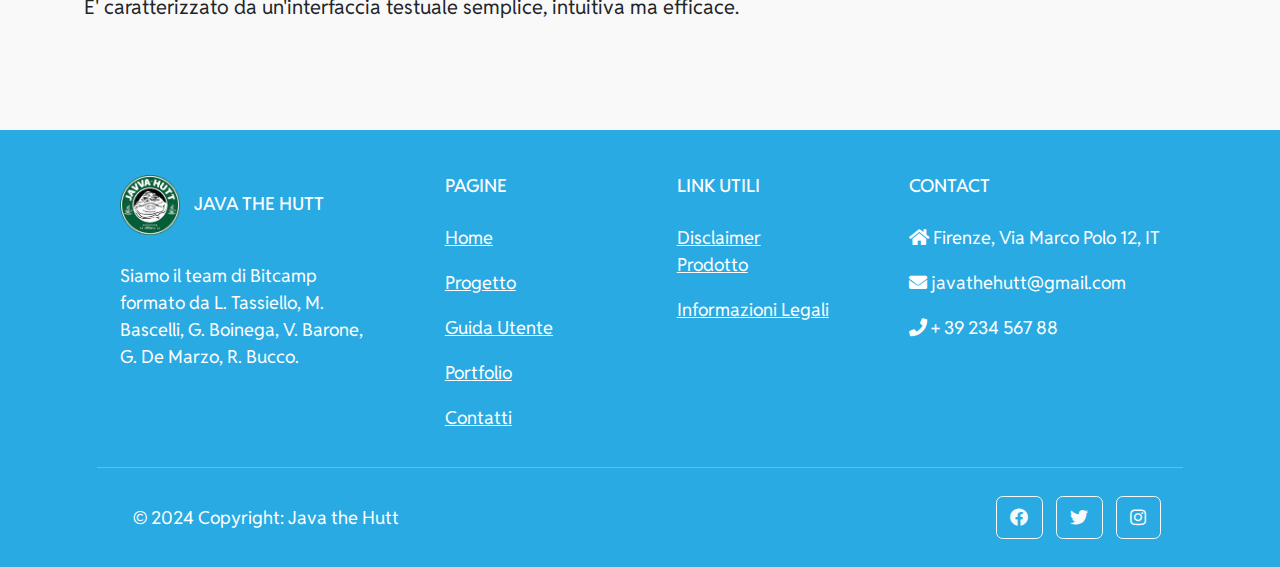
<file: src/portfolio.html>
﻿<!DOCTYPE html>

<html lang="en" xmlns="http://www.w3.org/1999/xhtml">
<head>
    <meta charset="UTF-8">
    <meta name="viewport" content="width=device-width, initial-scale=1.0">
    <meta name="description" content="">
    <meta name="keywords" content="">
    <meta name="author" content="Bascelli Mattia"> <!-- Aggiungere tutti i nomi -->

    <title>Progetto - Javva the Hutt</title>

    <!-- Favicon -->

    <link rel="icon" href="../img/logo_hutt.png" type="image/x-icon">

    <!-- Font: Reddit Sans -->

    <link rel="preconnect" href="https://fonts.googleapis.com">
    <link rel="preconnect" href="https://fonts.gstatic.com" crossorigin>
    <link href="https://fonts.googleapis.com/css2?family=Reddit+Sans:ital,wght@0,200..900;1,200..900&display=swap" rel="stylesheet">

    <!-- Link icone -->

    <link rel="stylesheet" href="https://cdnjs.cloudflare.com/ajax/libs/font-awesome/5.15.4/css/all.min.css">

    <!-- sezione servizi -->

    <link href="https://maxcdn.bootstrapcdn.com/font-awesome/4.7.0/css/font-awesome.min.css" rel="stylesheet">

    <!-- bootstrap -->

    <link href="https://cdn.jsdelivr.net/npm/bootstrap@5.3.3/dist/css/bootstrap.min.css" rel="stylesheet" integrity="sha384-QWTKZyjpPEjISv5WaRU9OFeRpok6YctnYmDr5pNlyT2bRjXh0JMhjY6hW+ALEwIH" crossorigin="anonymous">
    <script src="https://cdn.jsdelivr.net/npm/bootstrap@5.3.3/dist/js/bootstrap.bundle.min.js" integrity="sha384-YvpcrYf0tY3lHB60NNkmXc5s9fDVZLESaAA55NDzOxhy9GkcIdslK1eN7N6jIeHz" crossorigin="anonymous"></script>

    <link href="stile.css" rel="stylesheet" type="text/css">
</head>
<body>
    <!-- navbar -->
    <nav class="navbar navbar-expand-md navbar-light pt-3 pb-3">
        <div class="container-xxl">
            <!-- navbar brand / title -->
            <a class="navbar-brand" href="#home" style="color: white;">
                <img src="../img/logo_hutt.png" alt="logo Image" width="60" height="60" style="margin-right: 10px;">
                JAVVA THE HUTT
            </a>
            <!-- toggle button for mobile nav -->
            <button class="navbar-toggler" type="button" data-bs-toggle="collapse" data-bs-target="#main-nav" aria-controls="main-nav" aria-expanded="false" aria-label="Toggle navigation">
                <span class="navbar-toggler-icon"></span>
            </button>

            <!-- navbar links -->
            <div class="collapse navbar-collapse justify-content-end align-center" id="main-nav">
                <ul class="navbar-nav">
                    <li class="nav-item">
                        <a class="nav-link" href="../index.html" style="color: white;">Home</a>
                    </li>
                    <li class="nav-item">
                        <a class="nav-link" href="progetto.html" style="color: white;">Progetto</a>
                    </li>
                    <li class="nav-item">
                        <a class="nav-link" href="guidaUtente.html" style="color: white;">Guida Utente</a>
                    </li>
                    <li class="nav-item">
                        <a class="nav-link" href="portfolio.html" style="color: white;">Portfolio</a>
                    </li>
                    <li class="nav-item">
                        <a class="nav-link" href="contatti.html" style="color: white;">Contatti</a>
                    </li>
                </ul>
            </div>
        </div>
    </nav>
    <main class="mt5 mb5 pt5 pb5">

        <!-- Hero section -->

        <section class="hero_section">
            <div class="container">
                <div class="row align-items-center">
                    <h1>Portfolio Team</h1>
                    <div class="col-md-6 first_container">
                        <h2>Gestionale Supermercato</h2>
                        <p>
                            Un ottimo gestionale scritto in Java per supportare il magazzino prodotti e offerte di un Supermercato!
                        </p>
                        <a href="https://mattiabascelli.github.io/gestionale_supermercato/" target="_blank" class="btn color">Scopri tutte le info!</a>
                    </div>
                    <div class="col-md-6">
                        <img src="../img/supermercato.jpg" class="img-fluid img_form" alt="Illustrazione di una dashboard con delle persone">
                    </div>

                    <div class="col-md-10 first_container">
                        <br />
                        <p>
                            Attualmente ancora un'alpha, ma perfettamente funzionante, il nostro Gestionale Supermercato è stato uno degli ultimi lavori svolti dal team e di cui siamo molto fieri.
                            E' stato sviluppato totalmente in ambiente Java dal nostro esperto team di sviluppatori.<br />
                            Il programma è stato sviluppato per apparire semplice ed intuitivo!
                        </p>

                    </div>



                </div>
            </div>
            <div class="container">
                <div class="row align-items-center">
                    <div class="col-md-6">
                        <img src="../img/cavaliere.jpg" class="img-fluid img_form" alt="Illustrazione di una dashboard con delle persone">
                    </div>
                    <div class="col-md-6 first_container">
                        <h2>Cavaliere Java!</h2>
                        <p>
                            L'avventura testuale definitiva per i giocatori più coraggiosi
                            e impavidi! Esplora il nostro mondo impersonando il nostro
                            Cavaliere Java!
                        </p>
                        <a href="https://github.com/Tassiello/CavaliereJava" target="_blank" class="btn color">Scaricalo qui</a>


                    </div>

                </div>
                <div class="col-md-10 first_container">
                    <br />
                    <p>
                        Anch'esso sviluppato totalmente in Java. Il nostro Team ha lavorato duramente per poter realizzare un'avventura testuale vecchio stile ma con tanta grinta.
                        Verrai trasportato nelle terre di Java a cavallo del tuo fiero destriero all'avventura!<br />
                        E' stato ottimizzato al meglio delle grandissime capacità del nostro Team per poter girare senza problemi anche sui tostapane e per poter essere giocato e apprezzato da tutti!
                    </p>

                </div>
            </div>
            <div class="container">
                <div class="row align-items-center"> 
                    <div class="col-md-6 first_container">
                        <h2>Libreria Java</h2>
                        <p>
                            L'applicativo definitivo per la gestione di una libreria in Java.
                            Potrai aggiungere i tuoi libri e tenerne traccia,
                            Puoi persino lasciarci una recensione per ricordarti ciò che ti ha lasciato!
                        </p>
                        <a href="https://github.com/Tassiello/gestionaleLibreriaJava" target="_blank" class="btn color">Scaricalo qui</a>
                    </div>
                    <div class="col-md-6">
                        <img src="../img/libreria.jpg" class="img-fluid img_form" alt="Illustrazione di una dashboard con delle persone">
                    </div>

                    <div class="col-md-10 first_container">
                        <br />
                        <p>
                            Nonostante sia ancora un'alpha, il nostro gestionale vi aiuterà a tener traccia del vostro inventario, soprattutto se utilizzato in una biblioteca.
                            E' stato sviluppato totalmente in ambiente Java dal nostro esperto team di sviluppatori.<br />
                            E' caratterizzato da un'interfaccia testuale semplice, intuitiva ma efficace.
                        </p>

                    </div>



                </div>
            </div>


            <!--INSERIRE qui form con un div-->
        </section>

    </main>


    <footer class="text-center text-lg-start text-white">
        <!-- Grid container -->
        <div class="container p-4 pb-0">
            <!-- Section: Links -->
            <section class="">
                <!--Grid row-->
                <div class="row">
                    <!-- Grid column -->
                    <div class="col-md-3 col-lg-3 col-xl-3 mx-auto mt-3">
                        <h6 class="text-uppercase mb-4 font-weight-bold">
                            <img src="../img/logo_hutt.png" alt="logo Image" width="60" height="60" style="margin-right: 10px;">
                            Java the Hutt
                        </h6>
                        <p>
                            Siamo il team di Bitcamp formato da L. Tassiello, M. Bascelli, G. Boinega, V. Barone, G. De Marzo, R. Bucco.
                        </p>
                    </div>
                    <!-- Grid column -->

                    <hr class="w-100 clearfix d-md-none" />

                    <!-- Grid column -->
                    <div class="col-md-2 col-lg-2 col-xl-2 mx-auto mt-3">
                        <h6 class="text-uppercase mb-4 font-weight-bold">Pagine</h6>
                        <p>
                            <a class="text-white" href="../index.html">Home</a>
                        </p>
                        <p>
                            <a class="text-white" href="progetto.html">Progetto</a>
                        </p>
                        <p>
                            <a class="text-white" href="guidaUtente.html">Guida Utente</a>
                        </p>
                        <p>
                            <a class="text-white" href="portfolio.html">Portfolio</a>
                        </p>
                        <p>
                            <a class="text-white" href="contatti.html">Contatti</a>
                        </p>
                    </div>
                    <!-- Grid column -->

                    <hr class="w-100 clearfix d-md-none" />

                    <!-- Grid column -->
                    <div class="col-md-3 col-lg-2 col-xl-2 mx-auto mt-3">
                        <h6 class="text-uppercase mb-4 font-weight-bold">
                            Link Utili
                        </h6>
                        <p>
                            <a class="text-white" href="#">Disclaimer Prodotto</a>
                        </p>
                        <p>
                            <a class="text-white" href="#">Informazioni Legali</a>
                        </p>

                    </div>

                    <!-- Grid column -->
                    <hr class="w-100 clearfix d-md-none" />

                    <!-- Grid column -->
                    <div class="col-md-4 col-lg-3 col-xl-3 mx-auto mt-3">
                        <h6 class="text-uppercase mb-4 font-weight-bold">Contact</h6>
                        <p><i class="fas fa-home mr-3"></i> Firenze, Via Marco Polo 12, IT</p>
                        <p><i class="fas fa-envelope mr-3"></i> javathehutt@gmail.com</p>
                        <p><i class="fas fa-phone mr-3"></i> + 39 234 567 88</p>
                    </div>
                    <!-- Grid column -->
                </div>
                <!--Grid row-->
            </section>
            <!-- Section: Links -->

            <hr class="my-3">

            <!-- Section: Copyright -->
            <section class="p-3 pt-0">
                <div class="row d-flex align-items-center">
                    <!-- Grid column -->
                    <div class="col-md-7 col-lg-8 text-center text-md-start">
                        <!-- Copyright -->
                        <div class="p-3">
                            © 2024 Copyright: Java the Hutt
                        </div>
                        <!-- Copyright -->
                    </div>
                    <!-- Grid column -->
                    <!-- Grid column -->
                    <div class="col-md-5 col-lg-4 ml-lg-0 text-center text-md-end">
                        <!-- Facebook -->
                        <a class="btn btn-outline-light btn-floating m-1"
                           class="text-white"
                           role="button">
                            <i class="fab fa-facebook-f"></i>
                        </a>

                        <!-- Twitter -->
                        <a class="btn btn-outline-light btn-floating m-1"
                           class="text-white"
                           role="button">
                            <i class="fab fa-twitter"></i>
                        </a>

                        <!-- Instagram -->
                        <a class="btn btn-outline-light btn-floating m-1"
                           class="text-white"
                           role="button">
                            <i class="fab fa-instagram"></i>
                        </a>
                    </div>
                    <!-- Grid column -->
                </div>
            </section>
            <!-- Section: Copyright -->
        </div>
    </footer>



</body>
</html>
</file>
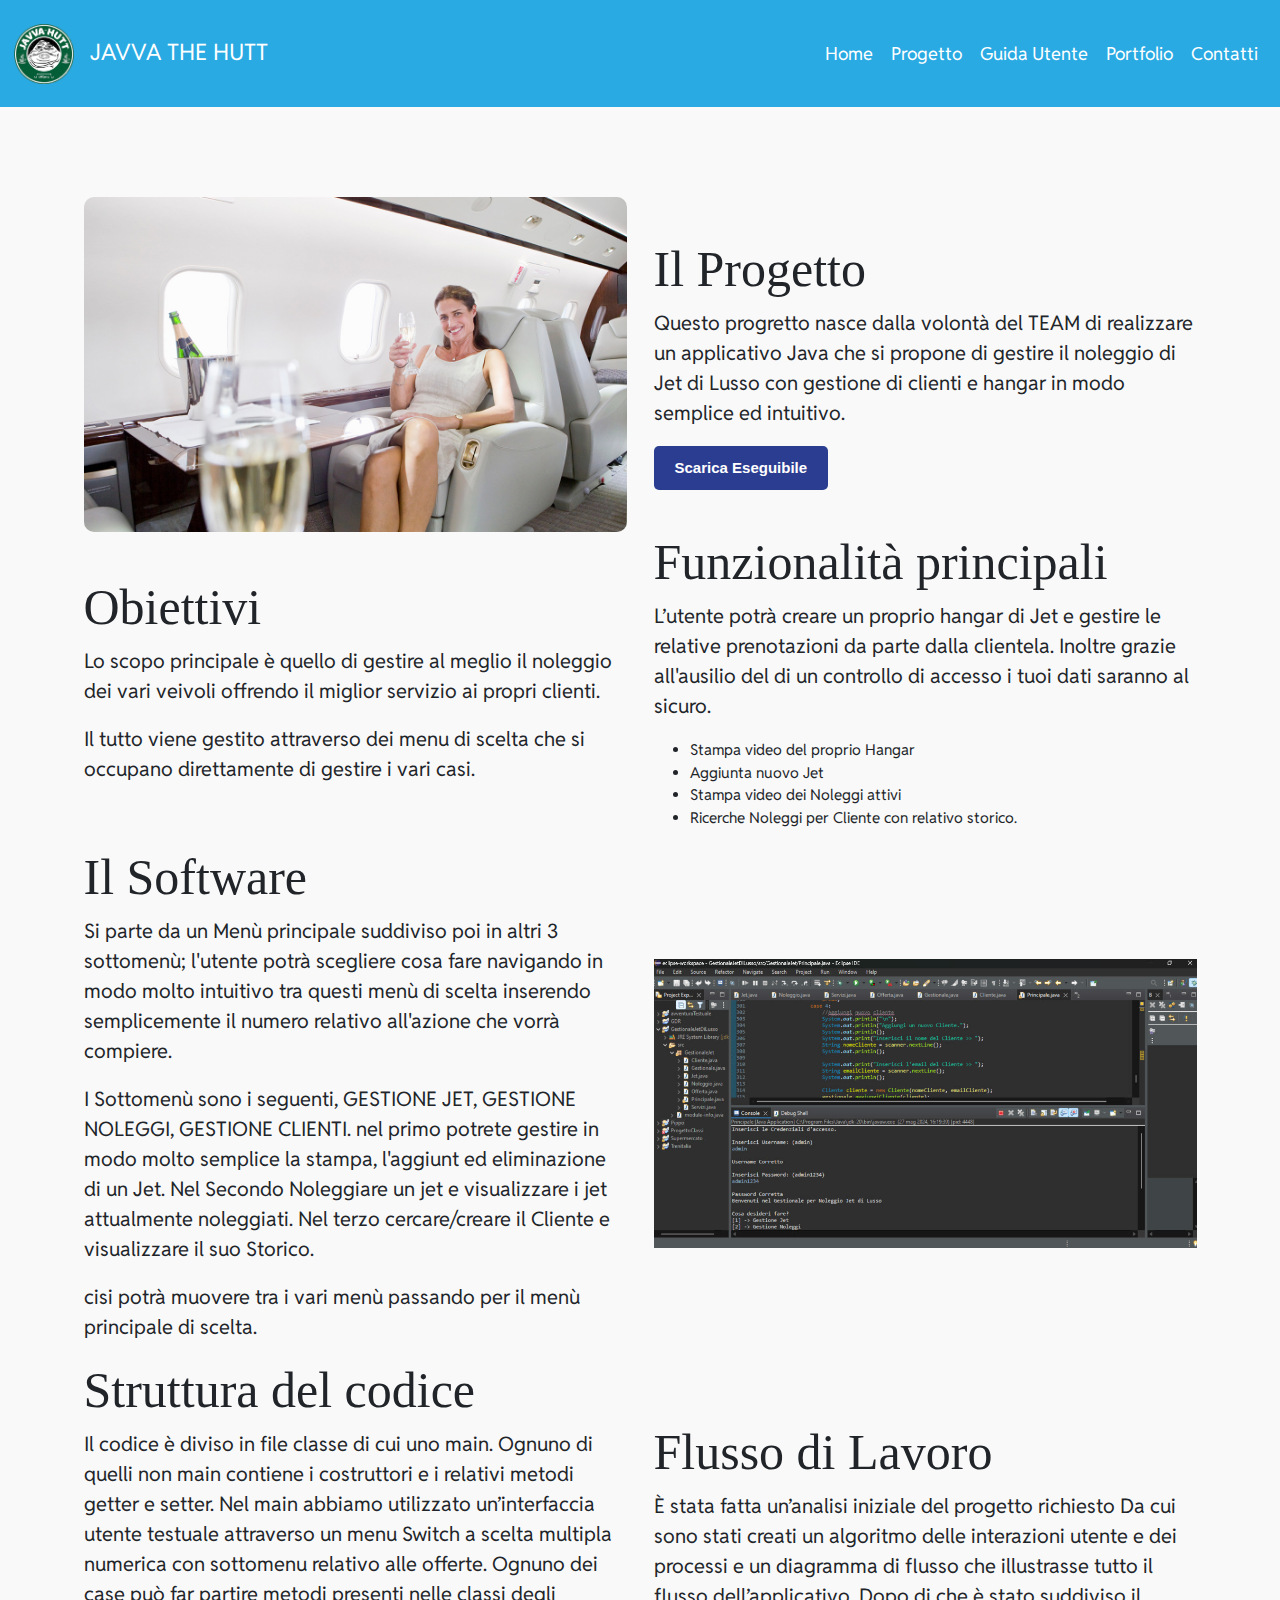
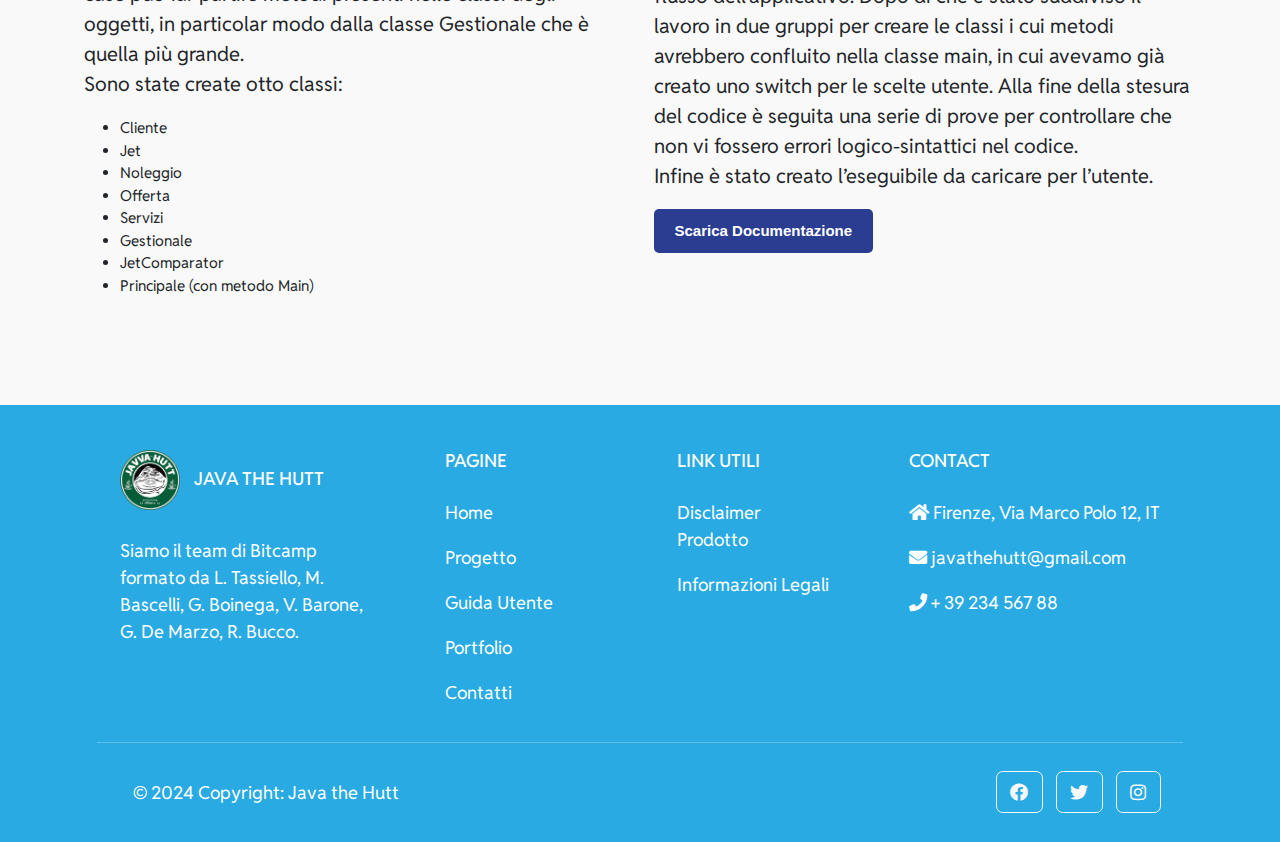
<file: src/progetto.html>
﻿<!DOCTYPE html>

<html lang="en" xmlns="http://www.w3.org/1999/xhtml">
<head>
    <meta charset="UTF-8">
    <meta name="viewport" content="width=device-width, initial-scale=1.0">
    <meta name="description" content="">
    <meta name="keywords" content="">
    <meta name="author" content="Bascelli Mattia"> <!-- Aggiungere tutti i nomi -->

    <title>Progetto - Javva the Hutt</title>

    <!-- Favicon -->

    <link rel="icon" href="../img/logo_hutt.png" type="image/x-icon">

    <!-- Font: Reddit Sans -->

    <link rel="preconnect" href="https://fonts.googleapis.com">
    <link rel="preconnect" href="https://fonts.gstatic.com" crossorigin>
    <link href="https://fonts.googleapis.com/css2?family=Reddit+Sans:ital,wght@0,200..900;1,200..900&display=swap" rel="stylesheet">

    <!-- Link icone -->

    <link rel="stylesheet" href="https://cdnjs.cloudflare.com/ajax/libs/font-awesome/5.15.4/css/all.min.css">

    <!-- sezione servizi -->

    <link href="https://maxcdn.bootstrapcdn.com/font-awesome/4.7.0/css/font-awesome.min.css" rel="stylesheet">

    <!-- bootstrap -->

    <link href="https://cdn.jsdelivr.net/npm/bootstrap@5.3.3/dist/css/bootstrap.min.css" rel="stylesheet" integrity="sha384-QWTKZyjpPEjISv5WaRU9OFeRpok6YctnYmDr5pNlyT2bRjXh0JMhjY6hW+ALEwIH" crossorigin="anonymous">
    <script src="https://cdn.jsdelivr.net/npm/bootstrap@5.3.3/dist/js/bootstrap.bundle.min.js" integrity="sha384-YvpcrYf0tY3lHB60NNkmXc5s9fDVZLESaAA55NDzOxhy9GkcIdslK1eN7N6jIeHz" crossorigin="anonymous"></script>

    <link href="stile.css" rel="stylesheet" type="text/css">
    <style>
                body {
                    height: 100%;
                    font-family: 'Reddit Sans', 'sans-serif';
                }


                .vertical-line {
                    border-left: 1px solid #ccc;
                    height: 100%;
                }

                .table-container {
                    display: flex;
                    align-items: center;
                }
                /*
                pngCav {
                    width: 40%;
                }

                pngLib {
                    width: 10%;
                }
        */

                a {
                    text-decoration: none;
                    color: coral;
                }

                @media screen and (max-width: 768px) {
                    #mediaCol {
                        flex-direction: column;
                        margin-bottom: 3px;
                    }
                }

        #radius {
            border-radius: 10px;
        }
    </style>

</head>
<body>
    <!-- navbar -->
    <nav class="navbar navbar-expand-md navbar-light pt-3 pb-3">
        <div class="container-xxl">
            <!-- navbar brand / title -->
            <a class="navbar-brand" href="#home" style="color: white;">
                <img src="../img/logo_hutt.png" alt="logo Image" width="60" height="60" style="margin-right: 10px;">
                JAVVA THE HUTT
            </a>
            <!-- toggle button for mobile nav -->
            <button class="navbar-toggler" type="button" data-bs-toggle="collapse" data-bs-target="#main-nav" aria-controls="main-nav" aria-expanded="false" aria-label="Toggle navigation">
                <span class="navbar-toggler-icon"></span>
            </button>

            <!-- navbar links -->
            <div class="collapse navbar-collapse justify-content-end align-center" id="main-nav">
                <ul class="navbar-nav">
                    <li class="nav-item">
                        <a class="nav-link" href="../index.html" style="color: white;">Home</a>
                    </li>
                    <li class="nav-item">
                        <a class="nav-link" href="progetto.html" style="color: white;">Progetto</a>
                    </li>
                    <li class="nav-item">
                        <a class="nav-link" href="guidaUtente.html" style="color: white;">Guida Utente</a>
                    </li>
                    <li class="nav-item">
                        <a class="nav-link" href="portfolio.html" style="color: white;">Portfolio</a>
                    </li>
                    <li class="nav-item">
                        <a class="nav-link" href="contatti.html" style="color: white;">Contatti</a>
                    </li>
                </ul>
            </div>
        </div>
    </nav>
    <main class="mt5 mb5 pt5 pb5">

        <!-- Hero section -->

        <section class="hero_section">

            <div class="container">
                <div class="row align-items-center">
                    <div class="col-md-6">
                        <img src="../img/firstclass.jpg" class="img-fluid img_form" alt="Illustrazione di una dashboard con delle persone" id="radius">
                    </div>
                    <div class="col-md-6 first_container">
                        <h2>Il Progetto</h2>
                        <p>Questo progretto nasce dalla volontà del TEAM di realizzare un applicativo Java che si propone di gestire il noleggio di Jet di Lusso con gestione di clienti e hangar in modo semplice ed intuitivo.</p>
                        <a href="gestionaleJet.jar" class="btn color">Scarica Eseguibile</a>
                    </div>

                </div>
            </div>
            <div class="container">
                <div class="row align-items-center">

                    <div class="col-md-6 first_container">
                        <h2>Obiettivi</h2>
                        <p>Lo scopo principale è quello di gestire al meglio il noleggio dei vari veivoli offrendo il miglior servizio ai propri clienti.</p>
                        <p>Il tutto viene gestito attraverso dei menu di scelta che si occupano direttamente di gestire i vari casi.</p>
                    </div>
                    <div class="col-md-6 first_container">
                        <h2>Funzionalità principali</h2>
                        <p>L’utente potrà creare un proprio hangar di Jet e gestire le relative prenotazioni da parte dalla clientela. Inoltre grazie all'ausilio del di un controllo di accesso i tuoi dati saranno al sicuro.</p>
                        <ul>
                            <li>Stampa video del proprio Hangar</li>
                            <li>Aggiunta nuovo Jet</li>
                            <li>Stampa video dei Noleggi attivi</li>
                            <li>Ricerche Noleggi per Cliente con relativo storico.</li>
                        </ul>
                    </div>
                </div>
            </div>

            <div class="container">
                <div class="row align-items-center">

                    <div class="col-md-6 first_container">
                        <h2>Il Software</h2>
                        <p>Si parte da un Menù principale suddiviso poi in altri 3 sottomenù; l'utente potrà scegliere cosa fare navigando in modo molto intuitivo tra questi menù di scelta inserendo semplicemente il numero relativo all'azione che vorrà compiere.</p>
                        <p>I Sottomenù sono i seguenti, GESTIONE JET, GESTIONE NOLEGGI, GESTIONE CLIENTI. nel primo potrete gestire in modo molto semplice la stampa, l'aggiunt ed eliminazione di un Jet. Nel Secondo Noleggiare un jet e visualizzare i jet attualmente noleggiati. Nel terzo cercare/creare il Cliente e visualizzare il suo Storico.</p>
                        <p>cisi potrà muovere tra i vari menù passando per il menù principale di scelta.</p>
                        
                    </div>
                    <div class="col-md-6">
                        <img src="../img/eclipse-img.jpg" class="img-fluid img_form" alt="Eclipse">
                    </div>
                </div>
            </div>

            <div class="container">
                <div class="row align-items-center">

                    <div class="col-md-6 first_container">
                        <h2>Struttura del codice</h2>
                        <p>Il codice è diviso in  file classe di cui uno main. Ognuno di quelli non main contiene i costruttori e i relativi metodi getter e setter. Nel main abbiamo utilizzato un’interfaccia utente testuale attraverso un menu Switch a scelta multipla numerica con sottomenu relativo alle offerte. Ognuno dei case può far partire metodi presenti nelle classi degli oggetti, in particolar modo dalla classe Gestionale che è quella più grande.<br />Sono state create otto classi:</p>
                        <ul>
                            <li>Cliente</li>
                            <li>Jet</li>
                            <li>Noleggio</li>
                            <li>Offerta</li>
                            <li>Servizi</li>
                            <li>Gestionale</li>
                            <li>JetComparator</li>
                            <li>Principale (con metodo Main)</li>
                        </ul>
                    </div>
                    <div class="col-md-6 first_container">
                        <h2>Flusso di Lavoro</h2>
                        <p>
                            È stata fatta un’analisi iniziale del progetto richiesto
                            Da cui sono stati creati un algoritmo delle interazioni utente e dei processi e un  diagramma di flusso che illustrasse tutto il flusso dell’applicativo. Dopo di che è stato suddiviso il lavoro in due gruppi per creare le classi i cui metodi avrebbero confluito nella classe main, in cui avevamo già creato uno switch per le scelte utente.
                            Alla fine della stesura del codice è seguita una serie di prove per controllare che non vi fossero errori logico-sintattici nel codice.<br />
                            Infine è stato creato l’eseguibile da caricare per l’utente.
                        </p>
                        <a href="documentazione.pdf" target="_blank" class="btn color">Scarica Documentazione</a>
                    </div>
                </div>
            </div>

        </section>

    </main>


    <footer class="text-center text-lg-start text-white">
        <!-- Grid container -->
        <div class="container p-4 pb-0">
            <!-- Section: Links -->
            <section class="">
                <!--Grid row-->
                <div class="row">
                    <!-- Grid column -->
                    <div class="col-md-3 col-lg-3 col-xl-3 mx-auto mt-3">
                        <h6 class="text-uppercase mb-4 font-weight-bold">
                            <img src="../img/logo_hutt.png" alt="logo Image" width="60" height="60" style="margin-right: 10px;">
                            Java the Hutt
                        </h6>
                        <p>
                            Siamo il team di Bitcamp formato da L. Tassiello, M. Bascelli, G. Boinega, V. Barone, G. De Marzo, R. Bucco.
                        </p>
                    </div>
                    <!-- Grid column -->

                    <hr class="w-100 clearfix d-md-none" />

                    <!-- Grid column -->
                    <div class="col-md-2 col-lg-2 col-xl-2 mx-auto mt-3">
                        <h6 class="text-uppercase mb-4 font-weight-bold">Pagine</h6>
                        <p>
                            <a class="text-white" href="../index.html">Home</a>
                        </p>
                        <p>
                            <a class="text-white" href="progetto.html">Progetto</a>
                        </p>
                        <p>
                            <a class="text-white" href="guidaUtente.html">Guida Utente</a>
                        </p>
                        <p>
                            <a class="text-white" href="portfolio.html">Portfolio</a>
                        </p>
                        <p>
                            <a class="text-white" href="contatti.html">Contatti</a>
                        </p>
                    </div>
                    <!-- Grid column -->

                    <hr class="w-100 clearfix d-md-none" />

                    <!-- Grid column -->
                    <div class="col-md-3 col-lg-2 col-xl-2 mx-auto mt-3">
                        <h6 class="text-uppercase mb-4 font-weight-bold">
                            Link Utili
                        </h6>
                        <p>
                            <a class="text-white" href="#">Disclaimer Prodotto</a>
                        </p>
                        <p>
                            <a class="text-white" href="#">Informazioni Legali</a>
                        </p>

                    </div>

                    <!-- Grid column -->
                    <hr class="w-100 clearfix d-md-none" />

                    <!-- Grid column -->
                    <div class="col-md-4 col-lg-3 col-xl-3 mx-auto mt-3">
                        <h6 class="text-uppercase mb-4 font-weight-bold">Contact</h6>
                        <p><i class="fas fa-home mr-3"></i> Firenze, Via Marco Polo 12, IT</p>
                        <p><i class="fas fa-envelope mr-3"></i> javathehutt@gmail.com</p>
                        <p><i class="fas fa-phone mr-3"></i> + 39 234 567 88</p>
                    </div>
                    <!-- Grid column -->
                </div>
                <!--Grid row-->
            </section>
            <!-- Section: Links -->

            <hr class="my-3">

            <!-- Section: Copyright -->
            <section class="p-3 pt-0">
                <div class="row d-flex align-items-center">
                    <!-- Grid column -->
                    <div class="col-md-7 col-lg-8 text-center text-md-start">
                        <!-- Copyright -->
                        <div class="p-3">
                            © 2024 Copyright: Java the Hutt
                        </div>
                        <!-- Copyright -->
                    </div>
                    <!-- Grid column -->
                    <!-- Grid column -->
                    <div class="col-md-5 col-lg-4 ml-lg-0 text-center text-md-end">
                        <!-- Facebook -->
                        <a class="btn btn-outline-light btn-floating m-1"
                           class="text-white"
                           role="button">
                            <i class="fab fa-facebook-f"></i>
                        </a>

                        <!-- Twitter -->
                        <a class="btn btn-outline-light btn-floating m-1"
                           class="text-white"
                           role="button">
                            <i class="fab fa-twitter"></i>
                        </a>

                        <!-- Instagram -->
                        <a class="btn btn-outline-light btn-floating m-1"
                           class="text-white"
                           role="button">
                            <i class="fab fa-instagram"></i>
                        </a>
                    </div>
                    <!-- Grid column -->
                </div>
            </section>
            <!-- Section: Copyright -->
        </div>
    </footer>



</body>
</html>
</file>
<file: src/stile.css>
﻿:root {
    font-size: 18px;
    --light-green: #7584c8;
    --dark-green: #2b3d91;
    --light-blue: #68c5ee;
    --dark-blue: #29aae3;
}

body {
    margin:0;
    padding:0;
    font-family: 'Reddit Sans', 'sans-serif';
    background-color: var(--dark-blue);
}

/* navabar */

nav {
    /*max-width: 90%;*/
    margin: 0 auto;
    background-color: var(--dark-blue);
    .nav-link:hover {
        text-decoration: underline;
    }
    a{
        color: white;
    
    }
}

    
/* Hero section */

.hero_section{

    font-size: 15px;
    padding-top: 90px;
    padding-bottom: 90px;
    background-color: #F9F9F9;

    h2{
        font-family: 'sans-serif';
        font-size: 50px;
    }
  
    .color{
      font-family: 'sans-serif';
      color: white;
      background-color: var(--dark-green);
      font-size: 15px;
      font-weight: bold; /* font-style should be font-weight for bold */
      font-family: Arial, sans-serif; /* font-family should be a font name, 600 is not a valid font name */
      padding: 10px 20px;
      border-radius: 5px;
    }
    .color:hover{
      background-color: var(--light-green);
    }
  
    .img_form{
      width: 100%;
      height: 100%;
  
    }
    p{
      font-size: 20px;
    }
  
    
  
    @media screen and (max-width: 768px) {
      .first_container {
        margin-bottom: 40px;
      }
  
      h2{
        margin-bottom: 30px;
        font-size: 40px;
      }    
      
    }
  }

/* Sezione funzionatalitá */

.funzionalita{
    background-color: #F4FBFE;
    min-width: 100%;
    min-height: 100%;
    padding-top: 40px;
    padding-bottom: 40px;

    h2{
        font-family: 'sans-serif';
        font-size: 50px;
    }

    .card::after {
        display: block;
        position: absolute;
        bottom: -10px;
        left: 20px;
        width: calc(100% - 40px);
        height: 35px;
        background-color: #fff;
        -webkit-box-shadow: 0 19px 28px 5px rgba(64,64,64,0.09);
        box-shadow: 0 19px 28px 5px rgba(64,64,64,0.09);
        content: '';
        z-index: -1;
    }
    a.card {
        text-decoration: none;
    }
    
    .card {
        position: relative;
        border: 0;
        border-radius: 0;
        background-color: #fff;
        -webkit-box-shadow: 0 12px 20px 1px rgba(64,64,64,0.09);
        box-shadow: 0 12px 20px 1px rgba(64,64,64,0.09);
    }
    .card {
        position: relative;
        display: -webkit-box;
        display: -ms-flexbox;
        display: flex;
        -webkit-box-orient: vertical;
        -webkit-box-direction: normal;
        -ms-flex-direction: column;
        flex-direction: column;
        min-width: 0;
        word-wrap: break-word;
        background-color: #fff;
        background-clip: border-box;
        border: 1px solid rgba(0,0,0,0.125);
        border-radius: .25rem;
    }
    .card_funzionalita{
        margin-top: 40px;
    }
    
    .box-shadow {
        -webkit-box-shadow: 0 12px 20px 1px rgba(64,64,64,0.09) !important;
        box-shadow: 0 12px 20px 1px rgba(64,64,64,0.09) !important;
    }
    
    .ml-auto, .mx-auto {
        margin-left: auto !important;
    }
    .mr-auto, .mx-auto {
        margin-right: auto !important;
    }
    .rounded-circle {
        border-radius: 50% !important;
    }
    .bg-white {
        background-color: #fff !important;
    }
    
    .ml-auto, .mx-auto {
        margin-left: auto !important;
    }
    
    .mr-auto, .mx-auto {
        margin-right: auto !important;
    }
    .d-block {
        display: block !important;
    }
    img, figure {
        max-width: 100%;
        height: auto;
        vertical-align: middle;
    }
    
    .card-text {
        padding-top: 12px;
        color: #8c8c8c;
    }
    
    .text-sm {
        font-size: 12px !important;
    }
    p, .p {
        margin: 0 0 16px;
    }
    
    .card-title {
        margin: 0;
        font-family: "Montserrat",sans-serif;
        font-size: 18px;
        font-weight: 900;
    }
    
    .pt-1, .py-1 {
        padding-top: .25rem !important;
    }
    
    .head-icon{
        margin-top:18px;
        color:var(--dark-green)
    }
  
    .nostri_servizi_testo{
      font-size: 25px;
    }
  
    .card-text{
      font-size: 16px;
    }
  
    @media screen and (max-width: 992px){
      .card::after {
        display: none;
      }
      
    }
  
}

/* Sezione call to action */

.call_to_action{

    font-size: 15px;
    padding-bottom: 10px;
    background-color: #F9F9F9;

    h2{
        font-family: 'sans-serif';
        font-size: 50px;
    }
  
    .color{
        color: white;
      font-family: 'sans-serif';
      background-color: var(--dark-green);
      font-size: 15px;
      font-weight: bold; /* font-style should be font-weight for bold */
      font-family: Arial, sans-serif; /* font-family should be a font name, 600 is not a valid font name */
      padding: 10px 20px;
      border-radius: 5px;
    }
    .color:hover{
      background-color: var(--light-green);
    }
  
    .img_form{
      width: 150%;
      height: 150%;
      
  
    }
    p{
      font-size: 20px;
    }
  
    
  
    @media screen and (max-width: 768px) {
      .first_container {
        margin-bottom: 40px;
      }
  
      h2{
        margin-bottom: 30px;
        font-size: 40px;
      }    
      
    }
  }

/* Footer */
.footer {
    background-color: var(--dark-blue);
}
</file>
